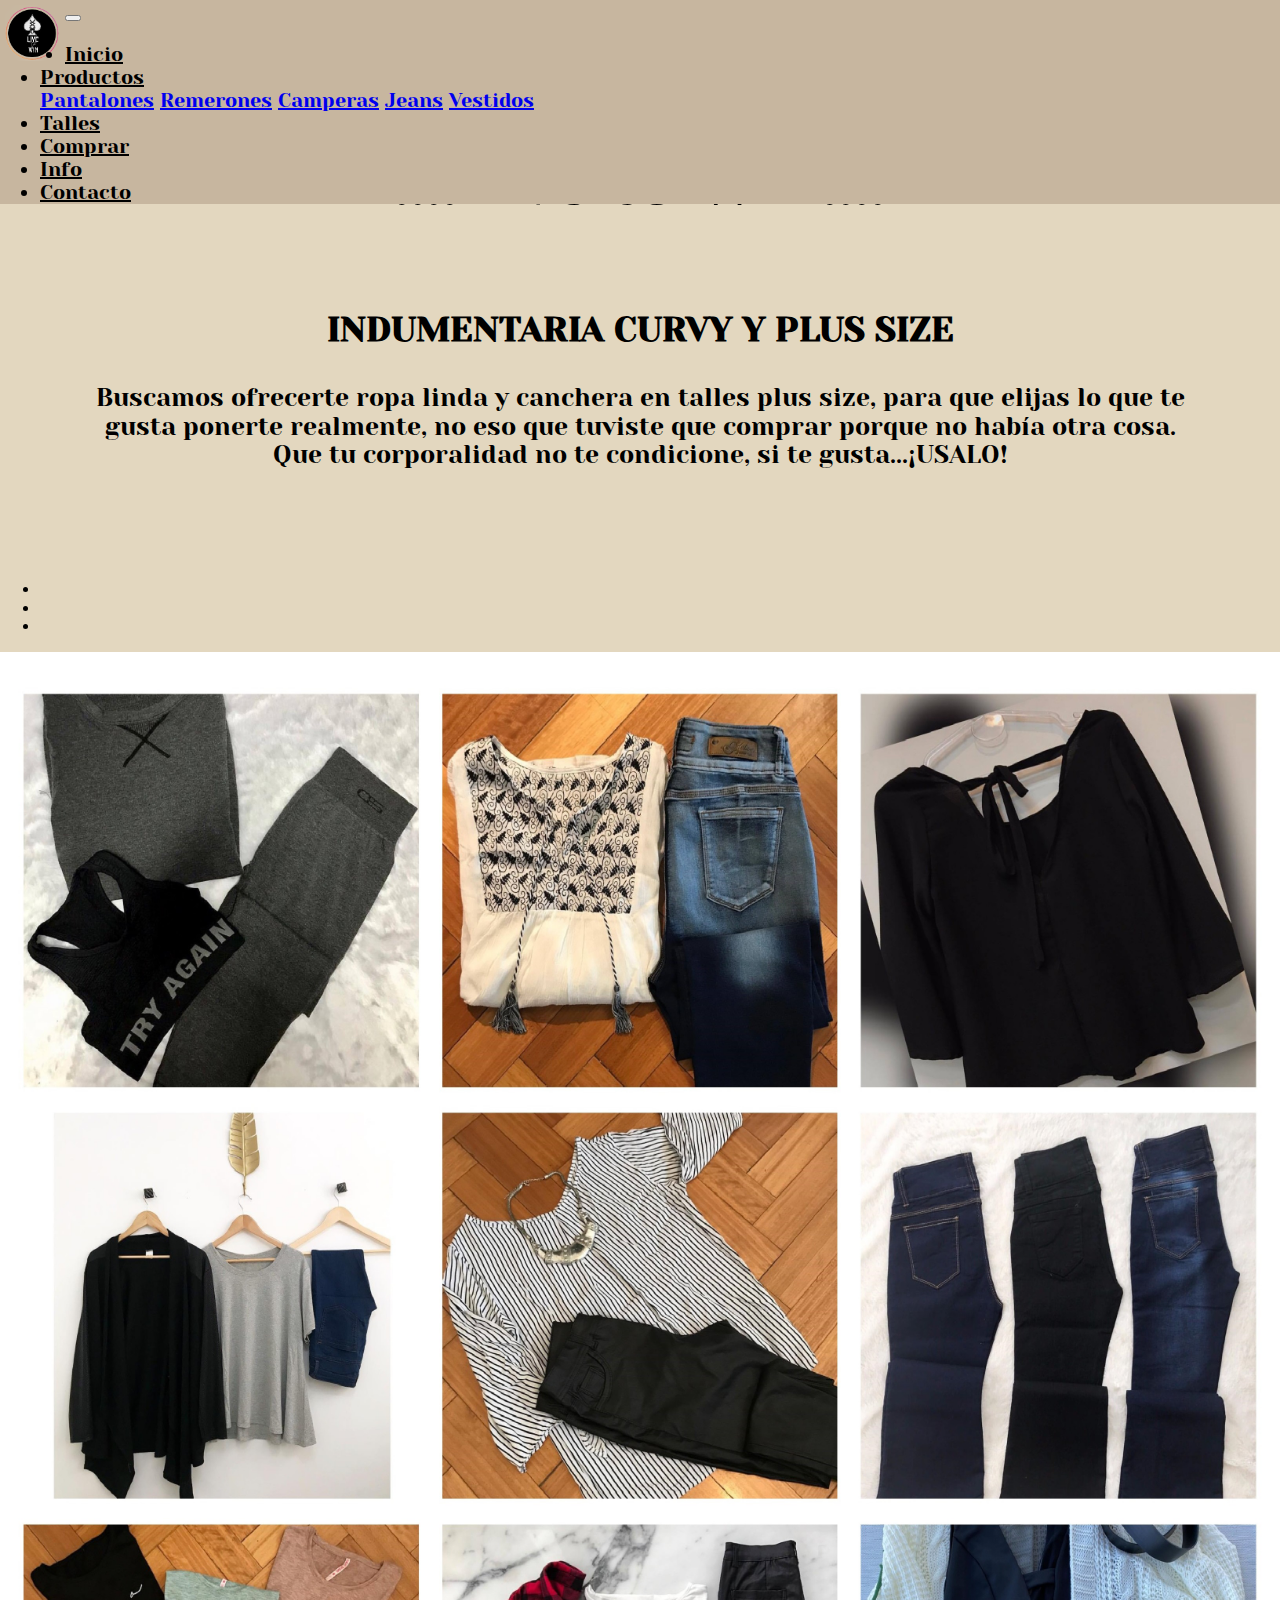
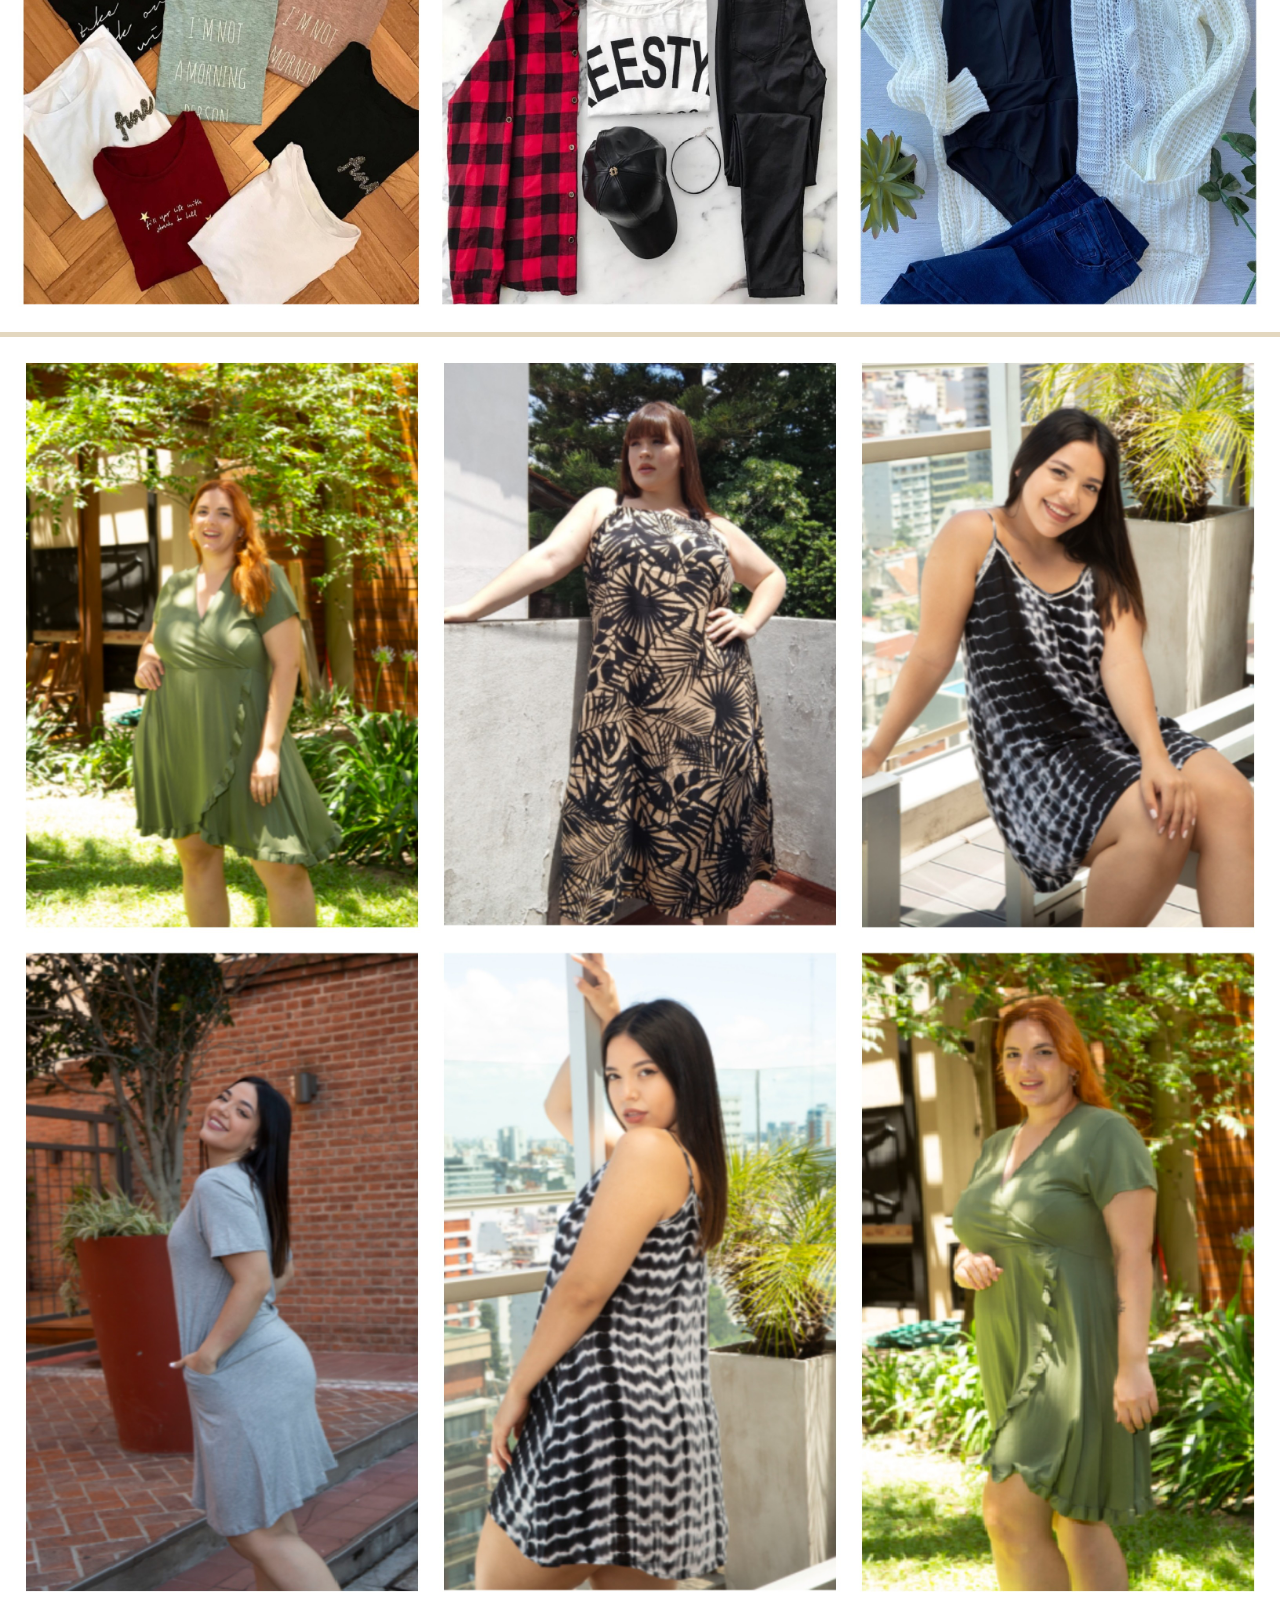
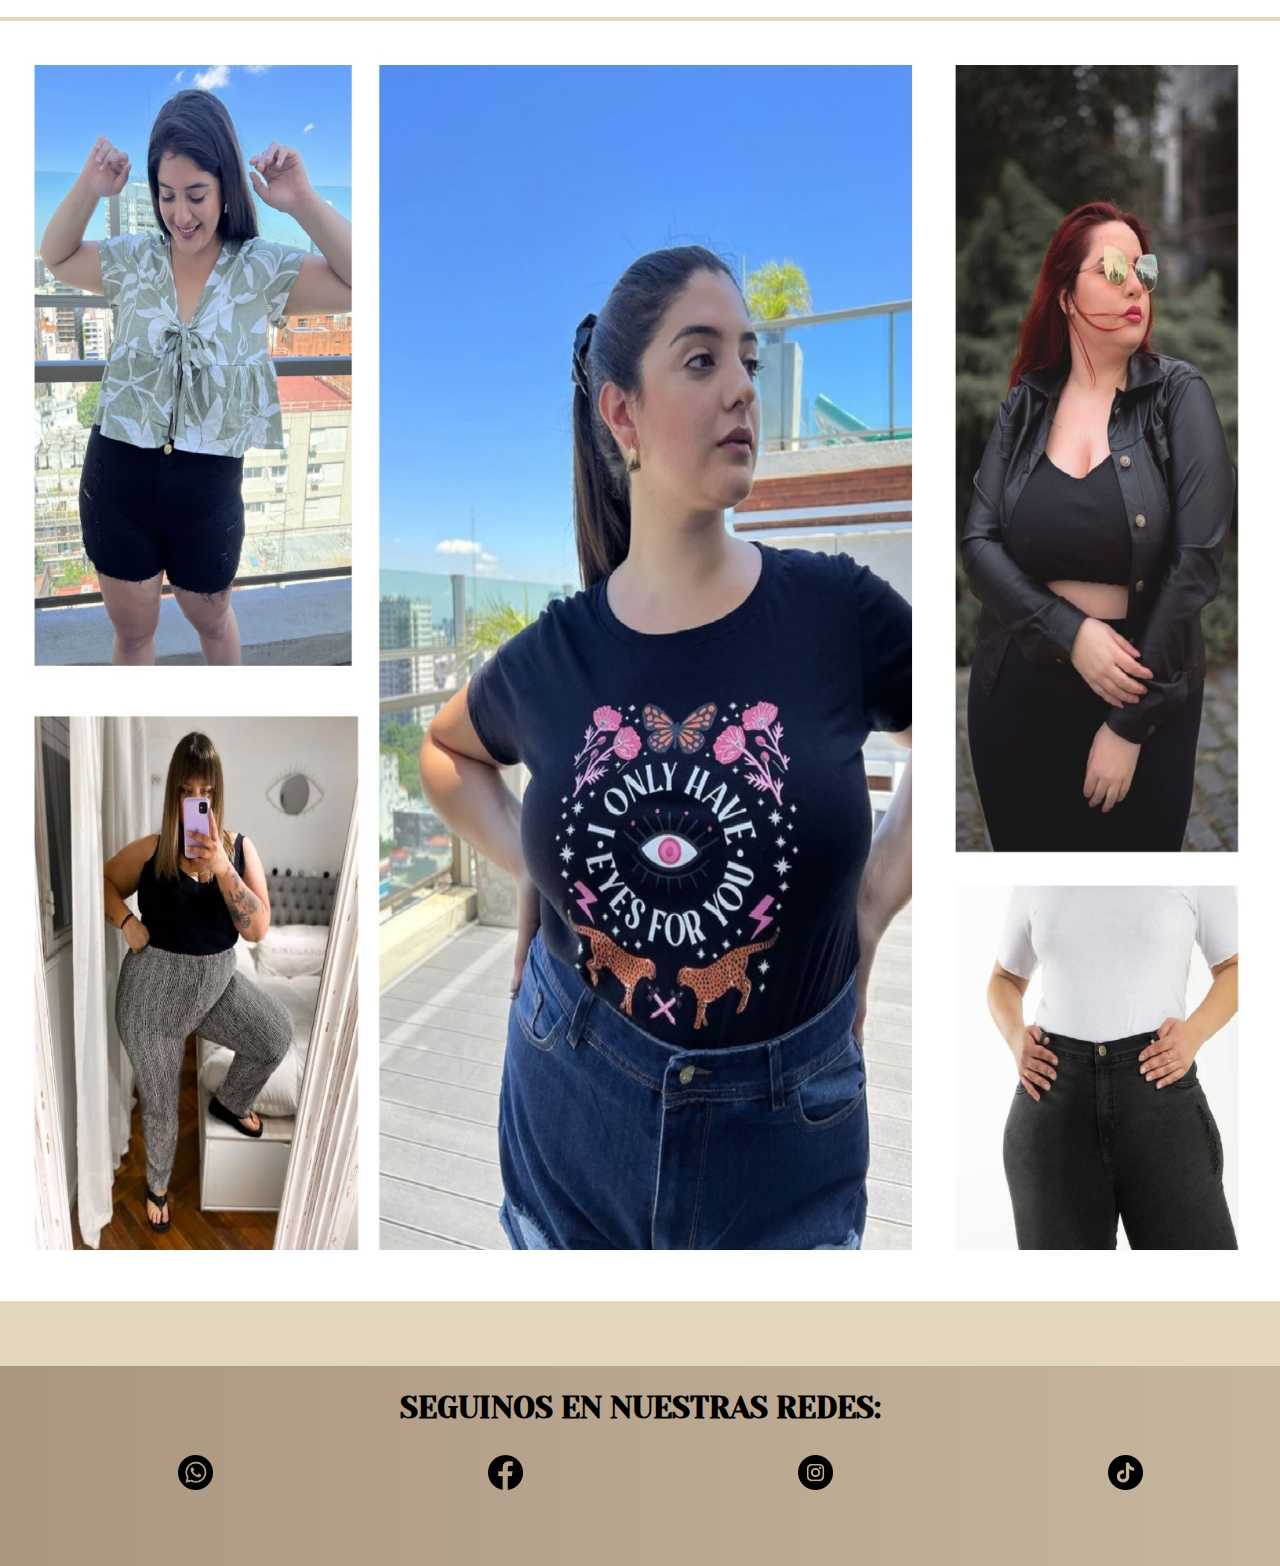
<file: index.html>
<!DOCTYPE html>
<html lang="es">
<head>
	<meta charset="UTF-8">
	<meta name="viewport" content="width=device-width, initial-scale=1.0">
	<meta name="description" content="Ofrecemos indumentaria curvy y plus size, linda y canchera"/>
	<meta name="keywords" content="Venta, moda curvy, plus size, talles grandes"/>
	<meta name="copyright" content="Juan Manuel Cubillas" />
	<title>Live to Win</title>
	<link rel="icon" href="imagenes/icon.ico">
	<link rel="stylesheet" href="https://cdn.jsdelivr.net/npm/bootstrap@4.6.1/dist/css/bootstrap.min.css" integrity="sha384-zCbKRCUGaJDkqS1kPbPd7TveP5iyJE0EjAuZQTgFLD2ylzuqKfdKlfG/eSrtxUkn" crossorigin="anonymous">
	<link rel="stylesheet" type="text/css" href="estilos/normalize.css">
	<link rel="stylesheet" type="text/css" href="estilos/estilos.css">
	<link rel="preconnect" href="https://fonts.googleapis.com">
	<link rel="preconnect" href="https://fonts.gstatic.com" crossorigin>
	<link href="https://fonts.googleapis.com/css2?family=Yeseva+One&display=swap" rel="stylesheet">
</head>
<body>
	<header>
		<nav class="navbar navbar-expand-sm navbar-light fixed-top">
			<a class="navbar-brand" href="index.html" class="sinLogo"><img src="imagenes/ltw.png" alt="Live to Win" class="logo"></a>
			
			<h1 class="tituloEscondido">Live to Win</h1>

			<button class="navbar-toggler" type="button" data-toggle="collapse" data-target="#collapsibleNavbar">
				<span class="navbar-toggler-icon"></span>
			</button>
			<div class="collapse navbar-collapse" id="collapsibleNavbar">
				<ul class="navbar-nav">
					<li class="nav-item"><a class="nav-link" href="index.html" target="_self">Inicio</a></li>
					<li class="nav-item dropdown">
						<a class="nav-link dropdown-toggle" id="navbardrop" data-toggle="dropdown" href="#">Productos</a>
						<div class="dropdown-menu">
						<a class="dropdown-item" href="secciones/productos.html#pantalon" target="_self">Pantalones</a>
						<a class="dropdown-item" href="secciones/productos.html#remeron" target="_self">Remerones</a>
						<a class="dropdown-item" href="secciones/productos.html#campera" target="_self">Camperas</a>
						<a class="dropdown-item" href="secciones/productos.html#jean" target="_self">Jeans</a>
						<a class="dropdown-item" href="secciones/productos.html#vestido" target="_self">Vestidos</a>
						</div>
					</li>
					<li class="nav-item"><a class="nav-link" href="secciones/talles.html" target="_self">Talles</a></li>
					<li class="nav-item"><a class="nav-link" href="secciones/comprar.html" target="_self">Comprar</a></li>
					<li class="nav-item"><a class="nav-link" href="secciones/info.html" target="_self" >Info</a></li>
					<li class="nav-item"><a class="nav-link" href="secciones/contacto.html" target="_self" >Contacto</a></li>
				</ul>
			
		</nav>

	</header>
	
	<main class="mainIndex">
		<div class="contieneBG">
	    	<div class="textoCentradoBG">		  				  	
				<h2 class="tituloIndex">..::Live to Win::..</h2>
				<h3>INDUMENTARIA CURVY Y PLUS SIZE</h3>
				<p>Buscamos ofrecerte ropa linda y canchera en talles plus size, para que elijas lo que te gusta ponerte realmente, no eso que tuviste que comprar porque no había otra cosa. Que tu corporalidad no te condicione, si te gusta...¡USALO!</p>
			</div>
		</div>
		<div id="demo" class="carousel slide" data-ride="carousel">

			<!-- Indicators -->
			<ul class="carousel-indicators">
			  <li data-target="#demo" data-slide-to="0" class="active"></li>
			  <li data-target="#demo" data-slide-to="1"></li>
			  <li data-target="#demo" data-slide-to="2"></li>
			</ul>
			
			<!-- The slideshow -->
			<div class="carousel-inner">
			  <div class="carousel-item active">
				<img src="imagenes/atuendoscollage.jpg" alt="Atuendos" width="1100" height="500">
			  </div>
			  <div class="carousel-item">
				<img src="imagenes/vestidocollage.jpg" alt="Vestidos" width="1100" height="500">
			  </div>
			  <div class="carousel-item">
				<img src="imagenes/mixcollage.jpg" alt="Prendas" width="1100" height="500">
			  </div>
			</div>
			
			<!-- Left and right controls -->
			<a class="carousel-control-prev" href="#demo" data-slide="prev">
			  <span class="carousel-control-prev-icon"></span>
			</a>
			<a class="carousel-control-next" href="#demo" data-slide="next">
			  <span class="carousel-control-next-icon"></span>
			</a>
		</div>
		  
	</main>
	
	<footer>
		<h2>seguinos en nuestras redes: </h2>
		<nav>
	
			<ul class="botoneraRedes">

				<li class="logoRedesPos"><a href="https://wa.me/c/5491140865985" target="_blank" data-toggle="tooltip" title="WhatsApp LivetoWin" ><img src="imagenes/whatsapplogo.png"  alt="Whatsapp" class="logoRedes"></a></li>

				<li class="logoRedesPos"><a href="https://www.facebook.com/livetowin.clothes" target="_blank" data-toggle="tooltip" title="@LivetoWin.clothes "><img src="imagenes/facebooklogo.png"  alt="Facebook.com" class="logoRedes"></a></li>

				<li class="logoRedesPos"><a href="https://www.instagram.com/livetowin.clothes/" target="_blank"data-toggle="tooltip" title="livetowin.clothes "><img src="imagenes/instagramlogo.png"  alt="Instagram.com" class="logoRedes"></a></li>

				<li class="logoRedesPos"><a href="https://tiktok.com/search?q=livetowinclothes&t=1631678703982" target="_blank"data-toggle="tooltip" title="livetowinclothes "><img src="imagenes/tiktoklogo.png"  alt="Tiktok.com" class="logoRedes"></a></li>
				
			</ul>
		</nav>
	</footer>
	<script src="https://cdn.jsdelivr.net/npm/jquery@3.5.1/dist/jquery.slim.min.js" integrity="sha384-DfXdz2htPH0lsSSs5nCTpuj/zy4C+OGpamoFVy38MVBnE+IbbVYUew+OrCXaRkfj" crossorigin="anonymous"></script>
	<script src="https://cdn.jsdelivr.net/npm/popper.js@1.16.1/dist/umd/popper.min.js" integrity="sha384-9/reFTGAW83EW2RDu2S0VKaIzap3H66lZH81PoYlFhbGU+6BZp6G7niu735Sk7lN" crossorigin="anonymous"></script>
	<script src="https://cdn.jsdelivr.net/npm/bootstrap@4.6.1/dist/js/bootstrap.min.js" integrity="sha384-VHvPCCyXqtD5DqJeNxl2dtTyhF78xXNXdkwX1CZeRusQfRKp+tA7hAShOK/B/fQ2" crossorigin="anonymous"></script>
	<script>
		$(document).ready(function(){
		  $('[data-toggle="tooltip"]').tooltip();   
		});
	</script>
</body>
</html>
</file>
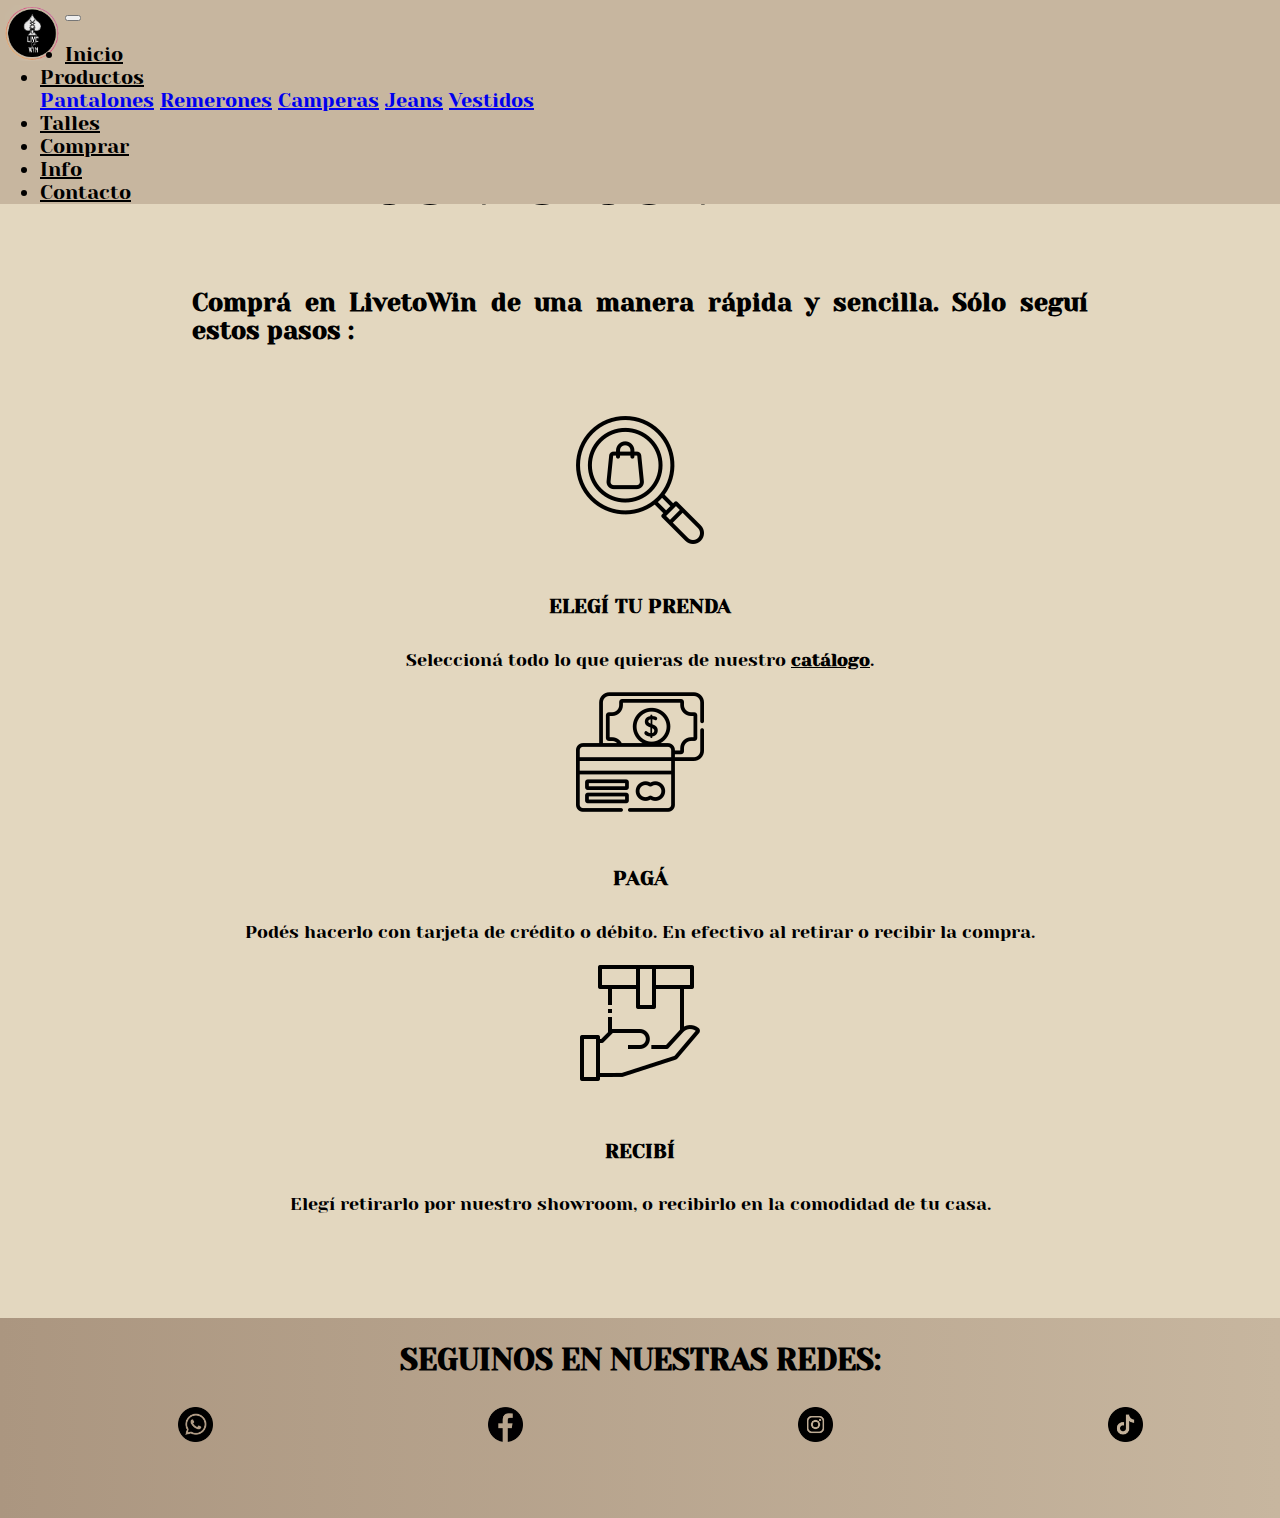
<file: secciones/comprar.html>
<!DOCTYPE html>
<html lang="es">
<head>
	<meta charset="UTF-8">
	<meta name="viewport" content="width=device-width, initial-scale=1.0">
	<meta name="description" content="Éstos son los pasos a seguir para realizar la compra"/>
	<meta name="keywords" content="Venta, talles grandes, como comprar"/>
	<title>Cómo Comprar - Live to Win</title>
	<link rel="icon" href="../imagenes/icon.ico">
	<link rel="stylesheet" href="https://cdn.jsdelivr.net/npm/bootstrap@4.6.1/dist/css/bootstrap.min.css" integrity="sha384-zCbKRCUGaJDkqS1kPbPd7TveP5iyJE0EjAuZQTgFLD2ylzuqKfdKlfG/eSrtxUkn" crossorigin="anonymous">
	<link rel="stylesheet" type="text/css" href="../estilos/normalize.css">
	<link rel="stylesheet" type="text/css" href="../estilos/estilos.css">
	<link rel="preconnect" href="https://fonts.googleapis.com">
	<link rel="preconnect" href="https://fonts.gstatic.com" crossorigin>
	<link href="https://fonts.googleapis.com/css2?family=Yeseva+One&display=swap" rel="stylesheet">
</head>
<body>
	<header>
		<nav class="navbar navbar-expand-sm navbar-light fixed-top">
			<a class="navbar-brand" href="../index.html" class="sinLogo"><img src="../imagenes/ltw.png" alt="Live to Win" class="logo"></a>

			<h1 class="tituloEscondido">Live to Win</h1>

			<button class="navbar-toggler" type="button" data-toggle="collapse" data-target="#collapsibleNavbar">
				<span class="navbar-toggler-icon"></span>
			</button>
			<div class="collapse navbar-collapse" id="collapsibleNavbar">
				<ul class="navbar-nav">
					<li class="nav-item"><a class="nav-link" href="../index.html" target="_self">Inicio</a></li>
					<li class="nav-item dropdown">
						<a class="nav-link dropdown-toggle" id="navbardrop" data-toggle="dropdown" href="#">Productos</a>
						<div class="dropdown-menu">
							<a class="dropdown-item" href="productos.html#pantalon" target="_self" data-ancla="pantalon">Pantalones</a>
							<a class="dropdown-item" href="productos.html#remeron" target="_self" data-ancla="remeron">Remerones</a>
							<a class="dropdown-item" href="productos.html#campera" target="_self" data-ancla="campera">Camperas</a>
							<a class="dropdown-item" href="productos.html#jean" target="_self" data-ancla="jean">Jeans</a>
							<a class="dropdown-item" href="productos.html#vestido" target="_self" data-ancla="vestido">Vestidos</a>
						</div>
					</li>
					<li class="nav-item"><a class="nav-link" href="talles.html" target="_self">Talles</a></li>
					<li class="nav-item"><a class="nav-link" href="comprar.html" target="_self">Comprar</a></li>
					<li class="nav-item"><a class="nav-link" href="info.html" target="_self" >Info</a></li>
					<li class="nav-item"><a class="nav-link" href="contacto.html" target="_self" >Contacto</a></li>
				</ul>
			
		</nav>
	</header>

	<main>
		<h2 class="tituloSeccion">Cómo Comprar</h2>
		<h3 class="subTituloComprar">Comprá en LivetoWin de una manera rápida y sencilla. Sólo seguí estos pasos :</h3>

		<div class="container servicios">			
			<div class="row images">
				<div class="col-md-4">
					<img src="../imagenes/buscarProducto.png" alt="BuscarProducto">
					<h4 class="entreTituloComprar">ELEGÍ TU PRENDA</h4>
					<p class="descTituloComprar">Seleccioná todo lo que quieras de nuestro <a href="productos.html"target="_blank"><strong>catálogo</strong></a>.</p>
				</div>
		
				<div class="col-md-4">
					<img src="../imagenes/tarjetaEfvo.png" alt="TarjetayEfectivo">
					<h4 class="entreTituloComprar">PAGÁ</h4>
					<p class="descTituloComprar">Podés hacerlo con tarjeta de crédito o débito. En efectivo al retirar o recibir la compra.</p>
				</div>
		
				<div class="col-md-4">
					<img src="../imagenes/entrega.png" alt="RecibeCompra">
					<h4 class="entreTituloComprar">RECIBÍ</h4>
					<p class="descTituloComprar">Elegí retirarlo por nuestro showroom, o recibirlo en la comodidad de tu casa.</p>
				</div>
		
			</div>
			
		</div>
		
	</main>
	
	<footer>
		<h2>seguinos en nuestras redes: </h2>
		<nav>
	
			<ul class="botoneraRedes">

				<li class="logoRedesPos"><a href="https://wa.me/c/5491140865985" target="_blank" data-toggle="tooltip" title="WhatsApp LivetoWin" ><img src="../imagenes/whatsapplogo.png"  alt="Whatsapp" class="logoRedes"></a></li>

				<li class="logoRedesPos"><a href="https://www.facebook.com/livetowin.clothes" target="_blank" data-toggle="tooltip" title="@LivetoWin.clothes "><img src="../imagenes/facebooklogo.png"  alt="Facebook.com" class="logoRedes"></a></li>

				<li class="logoRedesPos"><a href="https://www.instagram.com/livetowin.clothes/" target="_blank" data-toggle="tooltip" title="livetowin.clothes "><img src="../imagenes/instagramlogo.png"  alt="Instagram.com" class="logoRedes"></a></li>

				<li class="logoRedesPos"><a href="https://tiktok.com/search?q=livetowinclothes&t=1631678703982" target="_blank" data-toggle="tooltip" title="livetowinclothes "><img src="../imagenes/tiktoklogo.png"  alt="Tiktok.com" class="logoRedes"></a></li>
				
			</ul>
		</nav>
	</footer>
	<script src="https://cdn.jsdelivr.net/npm/jquery@3.5.1/dist/jquery.slim.min.js" integrity="sha384-DfXdz2htPH0lsSSs5nCTpuj/zy4C+OGpamoFVy38MVBnE+IbbVYUew+OrCXaRkfj" crossorigin="anonymous"></script>
	<script src="https://cdn.jsdelivr.net/npm/popper.js@1.16.1/dist/umd/popper.min.js" integrity="sha384-9/reFTGAW83EW2RDu2S0VKaIzap3H66lZH81PoYlFhbGU+6BZp6G7niu735Sk7lN" crossorigin="anonymous"></script>
	<script src="https://cdn.jsdelivr.net/npm/bootstrap@4.6.1/dist/js/bootstrap.min.js" integrity="sha384-VHvPCCyXqtD5DqJeNxl2dtTyhF78xXNXdkwX1CZeRusQfRKp+tA7hAShOK/B/fQ2" crossorigin="anonymous"></script>
	<script>
		$(document).ready(function(){
		  $('[data-toggle="tooltip"]').tooltip();   
		});
	</script>
</body>
</html>
</file>
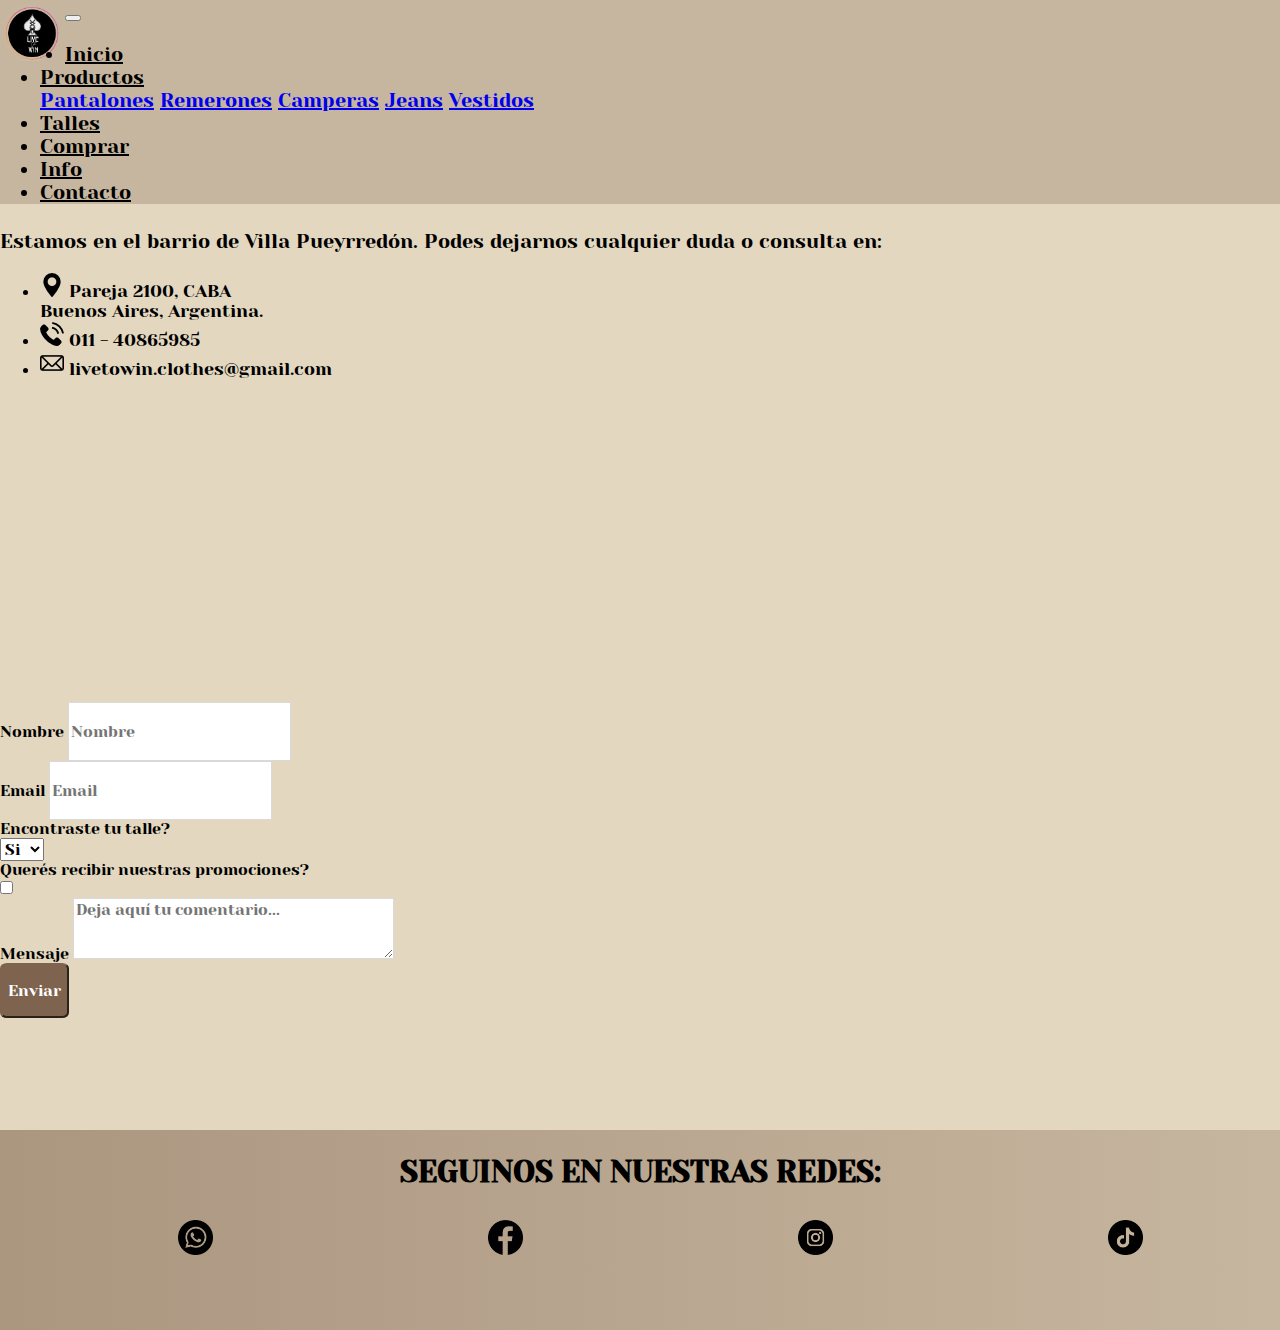
<file: secciones/contacto.html>
<!DOCTYPE html>
<html lang="es">
<head>
	<meta charset="UTF-8">
	<meta name="viewport" content="width=device-width, initial-scale=1.0">
	<meta name="description" content="Contactanos y hacenos las preguntas que quieras. Estamos en Villa Pueyrredón."/>
	<meta name="keywords" content="Venta, moda curvy, plus size, talles grandes, villa Pueyrredón, contacto, redes"/>
	<title>Contacto - Live to Win</title>
	<link rel="icon" href="../imagenes/icon.ico">
	<link rel="stylesheet" href="https://cdn.jsdelivr.net/npm/bootstrap@4.6.1/dist/css/bootstrap.min.css" integrity="sha384-zCbKRCUGaJDkqS1kPbPd7TveP5iyJE0EjAuZQTgFLD2ylzuqKfdKlfG/eSrtxUkn" crossorigin="anonymous">
	<link rel="stylesheet" type="text/css" href="../estilos/normalize.css">
	<link rel="stylesheet" type="text/css" href="../estilos/estilos.css">
	<link rel="preconnect" href="https://fonts.googleapis.com">
	<link rel="preconnect" href="https://fonts.gstatic.com" crossorigin>
	<link href="https://fonts.googleapis.com/css2?family=Yeseva+One&display=swap" rel="stylesheet">
</head>
<body>
	<header>
		<nav class="navbar navbar-expand-sm navbar-light fixed-top">
			<a class="navbar-brand" href="../index.html" class="sinLogo"><img src="../imagenes/ltw.png" alt="Live to Win" class="logo"></a>

			<h1 class="tituloEscondido">Live to Win</h1>

			<button class="navbar-toggler" type="button" data-toggle="collapse" data-target="#collapsibleNavbar">
				<span class="navbar-toggler-icon"></span>
			</button>
			<div class="collapse navbar-collapse" id="collapsibleNavbar">
				<ul class="navbar-nav">
					<li class="nav-item"><a class="nav-link" href="../index.html" target="_self">Inicio</a></li>
					<li class="nav-item dropdown">
						<a class="nav-link dropdown-toggle" id="navbardrop" data-toggle="dropdown" href="#">Productos</a>
						<div class="dropdown-menu">
							<a class="dropdown-item" href="productos.html#pantalon" target="_self" data-ancla="pantalon">Pantalones</a>
							<a class="dropdown-item" href="productos.html#remeron" target="_self" data-ancla="remeron">Remerones</a>
							<a class="dropdown-item" href="productos.html#campera" target="_self" data-ancla="campera">Camperas</a>
							<a class="dropdown-item" href="productos.html#jean" target="_self" data-ancla="jean">Jeans</a>
							<a class="dropdown-item" href="productos.html#vestido" target="_self" data-ancla="vestido">Vestidos</a>
						</div>
					</li>
					<li class="nav-item"><a class="nav-link" href="talles.html" target="_self">Talles</a></li>
					<li class="nav-item"><a class="nav-link" href="comprar.html" target="_self">Comprar</a></li>
					<li class="nav-item"><a class="nav-link" href="info.html" target="_self" >Info</a></li>
					<li class="nav-item"><a class="nav-link" href="contacto.html" target="_self" >Contacto</a></li>
				</ul>
			
		</nav>
	</header>
	
	<div class="content">    
		<div class="container">
			<div class="row">
				<div class="col-md-6 mr-auto">
					<h2>CONTACTO</h2>
					<p class="mb-6">Estamos en el barrio de Villa Pueyrredón. Podes dejarnos cualquier duda o consulta en:</p>
			
					<ul class="list-unstyled pl-md-6 mb-6">
						<li class="d-flex text-black mb-2">
						<span class="mr-3"><img src="../imagenes/mapa.png"></span> Pareja 2100, CABA <br> Buenos Aires, Argentina.
						</li>
						<li class="d-flex text-black mb-2"><span class="mr-3"><img src="../imagenes/telefono.png"></span> 011 - 40865985</li>
						<li class="d-flex text-black"><span class="mr-3"><img src="../imagenes/email.png"></span> livetowin.clothes@gmail.com </li>
					</ul>

					<iframe src="https://www.google.com/maps/embed?pb=!1m18!1m12!1m3!1d3284.7835910839076!2d-58.491754184770805!3d-34.58434198046455!2m3!1f0!2f0!3f0!3m2!1i1024!2i768!4f13.1!3m3!1m2!1s0x95bcb6416fa60387%3A0x52c9f63fccb3829a!2sPareja%202100%2C%20Buenos%20Aires!5e0!3m2!1ses!2sar!4v1642639291777!5m2!1ses!2sar" width="350" height="300" style="border:0;" allowfullscreen="" loading="lazy" class="mapaContacto"></iframe>

				</div>
	
				<div class="col-md-6">
					<form class="mb-6" method="post" id="contactForm" name="contactForm">
						<div class="row">
						
							<div class="col-md-12 form-group">
								<label for="name" class="col-form-label">Nombre</label>
								<input type="text" class="form-control" name="name" id="name" placeholder="Nombre">
							</div>
						</div>
						<div class="row">
							<div class="col-md-12 form-group">
								<label for="email" class="col-form-label">Email</label>
								<input type="text" class="form-control" name="email" id="email" placeholder="Email">
							</div>
						</div>
			
						<div>Encontraste tu talle?</div>
						<select name="talles">
							<option value="yes">Si</option>
							<option value="no">No</option>
						</select>
			
						<div>Querés recibir nuestras promociones?</div>
						<input type="checkbox" name="acepta" value="1" />
			
						<div class="row">
							<div class="col-md-12 form-group">
								<label for="message" class="col-form-label">Mensaje</label>
								<textarea class="form-control" name="message" id="message" cols="30" rows="7" placeholder="Deja aquí tu comentario..."></textarea>
							</div>
						</div>
						<div class="row">
							<div class="col-md-12">
								<input type="submit" value="Enviar" class="btn btn-primary rounded-0 py-2 px-4">
								<span class="submitting"></span>
							</div>
						</div>
					</form>
				</div>
		  	</div>
		</div>
	</div>
		


	<footer>
		<h2>seguinos en nuestras redes: </h2>
		<nav>
	
			<ul class="botoneraRedes">

				<li class="logoRedesPos"><a href="https://wa.me/c/5491140865985" target="_blank" data-toggle="tooltip" title="WhatsApp LivetoWin" ><img src="../imagenes/whatsapplogo.png"  alt="Whatsapp" class="logoRedes"></a></li>

				<li class="logoRedesPos"><a href="https://www.facebook.com/livetowin.clothes" target="_blank" data-toggle="tooltip" title="@LivetoWin.clothes "><img src="../imagenes/facebooklogo.png"  alt="Facebook.com" class="logoRedes"></a></li>

				<li class="logoRedesPos"><a href="https://www.instagram.com/livetowin.clothes/" target="_blank" data-toggle="tooltip" title="livetowin.clothes "><img src="../imagenes/instagramlogo.png"  alt="Instagram.com" class="logoRedes"></a></li>

				<li class="logoRedesPos"><a href="https://tiktok.com/search?q=livetowinclothes&t=1631678703982" target="_blank" data-toggle="tooltip" title="livetowinclothes "><img src="../imagenes/tiktoklogo.png"  alt="Tiktok.com" class="logoRedes"></a></li>
				
			</ul>
		</nav>
	</footer>
	<script src="https://cdn.jsdelivr.net/npm/jquery@3.5.1/dist/jquery.slim.min.js" integrity="sha384-DfXdz2htPH0lsSSs5nCTpuj/zy4C+OGpamoFVy38MVBnE+IbbVYUew+OrCXaRkfj" crossorigin="anonymous"></script>
	<script src="https://cdn.jsdelivr.net/npm/popper.js@1.16.1/dist/umd/popper.min.js" integrity="sha384-9/reFTGAW83EW2RDu2S0VKaIzap3H66lZH81PoYlFhbGU+6BZp6G7niu735Sk7lN" crossorigin="anonymous"></script>
	<script src="https://cdn.jsdelivr.net/npm/bootstrap@4.6.1/dist/js/bootstrap.min.js" integrity="sha384-VHvPCCyXqtD5DqJeNxl2dtTyhF78xXNXdkwX1CZeRusQfRKp+tA7hAShOK/B/fQ2" crossorigin="anonymous"></script>
	<script>
		$(document).ready(function(){
		  $('[data-toggle="tooltip"]').tooltip();   
		});
	</script>

</body>
</html>
</file>
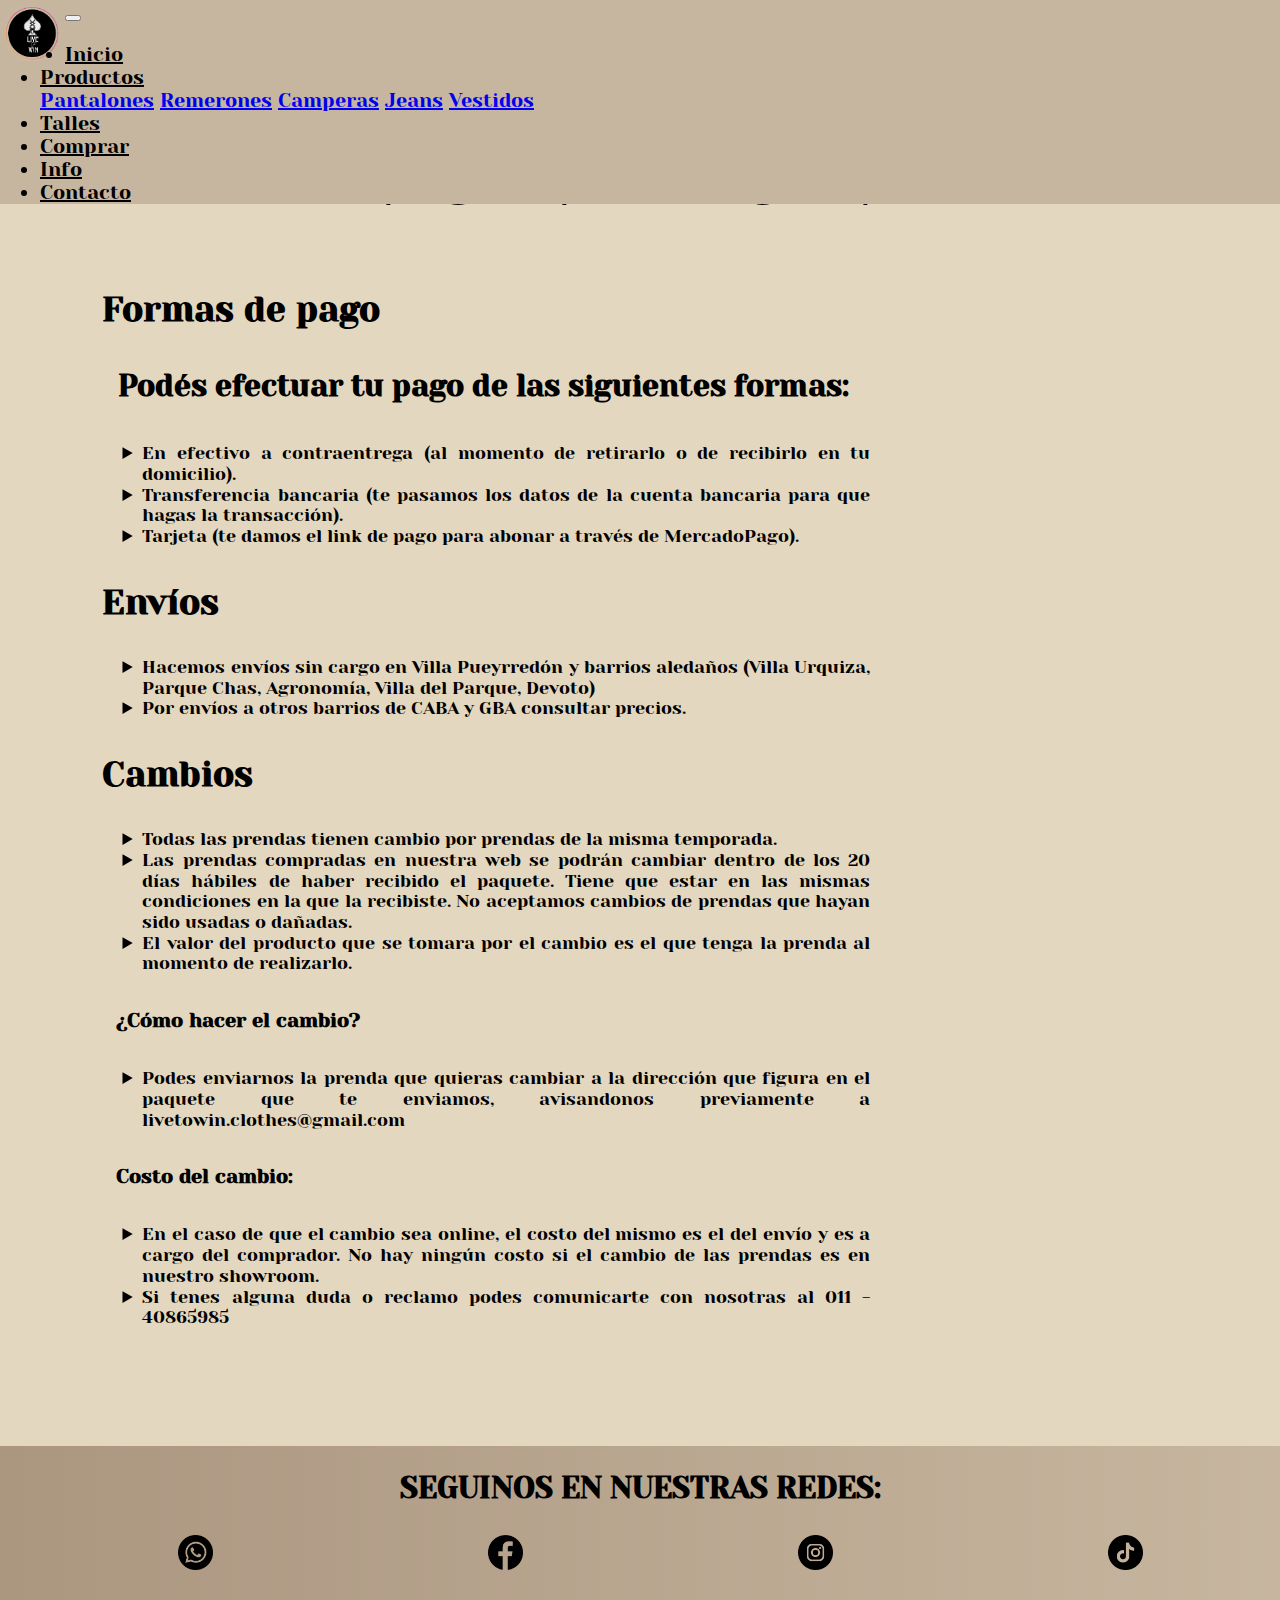
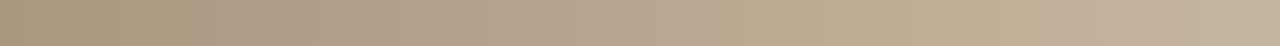
<file: secciones/info.html>
<!DOCTYPE html>
<html lang="es">
<head>
	<meta charset="UTF-8">
	<meta name="viewport" content="width=device-width, initial-scale=1.0">
	<meta name="description" content="Acá vas a poder conocer las formas de pago, sobre los envios y nuestra política de cambios"/>
	<meta name="keywords" content="moda curvy, plus size, talles grandes, envíos, cambios, formas de pago"/>
	<title>Info Interesante - Live to Win</title>
	<link rel="icon" href="../imagenes/icon.ico">
	<link rel="stylesheet" href="https://cdn.jsdelivr.net/npm/bootstrap@4.6.1/dist/css/bootstrap.min.css" integrity="sha384-zCbKRCUGaJDkqS1kPbPd7TveP5iyJE0EjAuZQTgFLD2ylzuqKfdKlfG/eSrtxUkn" crossorigin="anonymous">
	<link rel="stylesheet" type="text/css" href="../estilos/normalize.css">
	<link rel="stylesheet" type="text/css" href="../estilos/estilos.css">
	<link rel="preconnect" href="https://fonts.googleapis.com">
	<link rel="preconnect" href="https://fonts.gstatic.com" crossorigin>
	<link href="https://fonts.googleapis.com/css2?family=Yeseva+One&display=swap" rel="stylesheet">
</head>
<body>
	<header>
		<nav class="navbar navbar-expand-sm navbar-light fixed-top">
			<a class="navbar-brand" href="../index.html" class="sinLogo"><img src="../imagenes/ltw.png" alt="Live to Win" class="logo"></a>

			<h1 class="tituloEscondido">Live to Win</h1>

			<button class="navbar-toggler" type="button" data-toggle="collapse" data-target="#collapsibleNavbar">
				<span class="navbar-toggler-icon"></span>
			</button>
			<div class="collapse navbar-collapse" id="collapsibleNavbar">
				<ul class="navbar-nav">
					<li class="nav-item"><a class="nav-link" href="../index.html" target="_self">Inicio</a></li>
					<li class="nav-item dropdown">
						<a class="nav-link dropdown-toggle" id="navbardrop" data-toggle="dropdown" href="#">Productos</a>
						<div class="dropdown-menu">
							<a class="dropdown-item" href="productos.html#pantalon" target="_self" data-ancla="pantalon">Pantalones</a>
							<a class="dropdown-item" href="productos.html#remeron" target="_self" data-ancla="remeron">Remerones</a>
							<a class="dropdown-item" href="productos.html#campera" target="_self" data-ancla="campera">Camperas</a>
							<a class="dropdown-item" href="productos.html#jean" target="_self" data-ancla="jean">Jeans</a>
							<a class="dropdown-item" href="productos.html#vestido" target="_self" data-ancla="vestido">Vestidos</a>
						</div>
					</li>
					<li class="nav-item"><a class="nav-link" href="talles.html" target="_self">Talles</a></li>
					<li class="nav-item"><a class="nav-link" href="comprar.html" target="_self">Comprar</a></li>
					<li class="nav-item"><a class="nav-link" href="info.html" target="_self" >Info</a></li>
					<li class="nav-item"><a class="nav-link" href="contacto.html" target="_self" >Contacto</a></li>
				</ul>
			
		</nav>
	</header>
	<main>
		<h2 class="tituloSeccion">Info Interesante</h2>
		<div class="row datosVisibles">
			<div class="contenedorDatos col-md-6">				

				<h3 class="subTitulos">Formas de pago</h3>
				<h4 class="subTitulos">Podés efectuar tu pago de las siguientes formas:</h4>
				<ul class="listasInfo">
					
					<li>En efectivo a contraentrega (al momento de retirarlo o de recibirlo en tu domicilio).</li>
					<li>Transferencia bancaria (te pasamos los datos de la cuenta bancaria para que hagas la transacción).</li>
					<li>Tarjeta (te damos el link de pago para abonar a través de MercadoPago).</li>
				</ul>

				<h3 class="subTitulos">Envíos</h3>
				<ul class="listasInfo">
					<li>Hacemos envíos sin cargo en Villa Pueyrredón y barrios aledaños (Villa Urquiza, Parque Chas, Agronomía, Villa del Parque, Devoto) </li>
					<li>Por envíos a otros barrios de CABA y GBA consultar precios.</li>
				</ul>

				<h3 class="subTitulos">Cambios</h3>
				<ul class="listasInfo">
					<li>Todas las prendas tienen cambio por prendas de la misma temporada. </li>

					<li>Las prendas compradas en nuestra web se podrán cambiar dentro de los 20 días hábiles de haber recibido el paquete. Tiene que estar en las mismas condiciones en la que la recibiste. No aceptamos cambios de prendas que hayan sido usadas o dañadas.</li>

					<li>El valor del producto que se tomara por el cambio es el que tenga la prenda al momento de realizarlo.</li>
				</ul>
					<h4 class="entreTitulos">¿Cómo hacer el cambio?</h4>
				<ul class="listasInfo">
					<li>Podes enviarnos la prenda que quieras cambiar a la dirección que figura en el paquete que te enviamos, avisandonos previamente a livetowin.clothes@gmail.com</li>
				</ul>
					<h4 class="entreTitulos">Costo del cambio:</h4>
				<ul class="listasInfo">
					<li>En el caso de que el cambio sea online, el costo del mismo es el del envío y es a cargo del comprador.
					No hay ningún costo si el cambio de las prendas es en nuestro showroom.</li>

					<li>Si tenes alguna duda o reclamo podes comunicarte con nosotras al 011 - 40865985</li>
				</ul>
			</div>
			
			<div class="pregunta col-md-5 offset-1"></div>
		</div>

		<div class="row-fluid datosOcultos">
			<div class=" col-12">				

				<h3 class="subTitulos">Formas de pago</h3>
				<h4 class="subTitulos">Podés efectuar tu pago de las siguientes formas:</h4>
				<ul class="listasInfo">
					
					<li>En efectivo a contraentrega (al momento de retirarlo o de recibirlo en tu domicilio).</li>
					<li>Transferencia bancaria (te pasamos los datos de la cuenta bancaria para que hagas la transacción).</li>
					<li>Tarjeta (te damos el link de pago para abonar a través de MercadoPago).</li>
				</ul>

				<h3 class="subTitulos">Envíos</h3>
				<ul class="listasInfo">
					<li>Hacemos envíos sin cargo en Villa Pueyrredón y barrios aledaños (Villa Urquiza, Parque Chas, Agronomía, Villa del Parque, Devoto) </li>
					<li>Por envíos a otros barrios de CABA y GBA consultar precios.</li>
				</ul>

				<h3 class="subTitulos">Cambios</h3>
				<ul class="listasInfo">
					<li>Todas las prendas tienen cambio por prendas de la misma temporada. </li>

					<li>Las prendas compradas en nuestra web se podrán cambiar dentro de los 20 días hábiles de haber recibido el paquete. Tiene que estar en las mismas condiciones en la que la recibiste. No aceptamos cambios de prendas que hayan sido usadas o dañadas.</li>

					<li>El valor del producto que se tomara por el cambio es el que tenga la prenda al momento de realizarlo.</li>
				</ul>
					<h4 class="entreTitulos">¿Cómo hacer el cambio?</h4>
				<ul class="listasInfo">
					<li>Podes enviarnos la prenda que quieras cambiar a la dirección que figura en el paquete que te enviamos, avisandonos previamente a livetowin.clothes@gmail.com</li>
				</ul>
					<h4 class="entreTitulos">Costo del cambio:</h4>
				<ul class="listasInfo">
					<li>En el caso de que el cambio sea online, el costo del mismo es el del envío y es a cargo del comprador.
					No hay ningún costo si el cambio de las prendas es en nuestro showroom.</li>

					<li>Si tenes alguna duda o reclamo podes comunicarte con nosotras al 011 - 40865985</li>
				</ul>
			</div>
		</div>

	</main>
	<footer>
		<h2>seguinos en nuestras redes: </h2>
		<nav>
	
			<ul class="botoneraRedes">

				<li class="logoRedesPos"><a href="https://wa.me/c/5491140865985" target="_blank" data-toggle="tooltip" title="WhatsApp LivetoWin" ><img src="../imagenes/whatsapplogo.png"  alt="Whatsapp" class="logoRedes"></a></li>

				<li class="logoRedesPos"><a href="https://www.facebook.com/livetowin.clothes" target="_blank" data-toggle="tooltip" title="@LivetoWin.clothes "><img src="../imagenes/facebooklogo.png"  alt="Facebook.com" class="logoRedes"></a></li>

				<li class="logoRedesPos"><a href="https://www.instagram.com/livetowin.clothes/" target="_blank" data-toggle="tooltip" title="livetowin.clothes "><img src="../imagenes/instagramlogo.png"  alt="Instagram.com" class="logoRedes"></a></li>

				<li class="logoRedesPos"><a href="https://tiktok.com/search?q=livetowinclothes&t=1631678703982" target="_blank" data-toggle="tooltip" title="livetowinclothes "><img src="../imagenes/tiktoklogo.png"  alt="Tiktok.com" class="logoRedes"></a></li>
				
			</ul>
		</nav>
	</footer>
	<script src="https://cdn.jsdelivr.net/npm/jquery@3.5.1/dist/jquery.slim.min.js" integrity="sha384-DfXdz2htPH0lsSSs5nCTpuj/zy4C+OGpamoFVy38MVBnE+IbbVYUew+OrCXaRkfj" crossorigin="anonymous"></script>
	<script src="https://cdn.jsdelivr.net/npm/popper.js@1.16.1/dist/umd/popper.min.js" integrity="sha384-9/reFTGAW83EW2RDu2S0VKaIzap3H66lZH81PoYlFhbGU+6BZp6G7niu735Sk7lN" crossorigin="anonymous"></script>
	<script src="https://cdn.jsdelivr.net/npm/bootstrap@4.6.1/dist/js/bootstrap.min.js" integrity="sha384-VHvPCCyXqtD5DqJeNxl2dtTyhF78xXNXdkwX1CZeRusQfRKp+tA7hAShOK/B/fQ2" crossorigin="anonymous"></script>
	<script>
		$(document).ready(function(){
		  $('[data-toggle="tooltip"]').tooltip();   
		});
	</script>
</body>
</html>
</file>
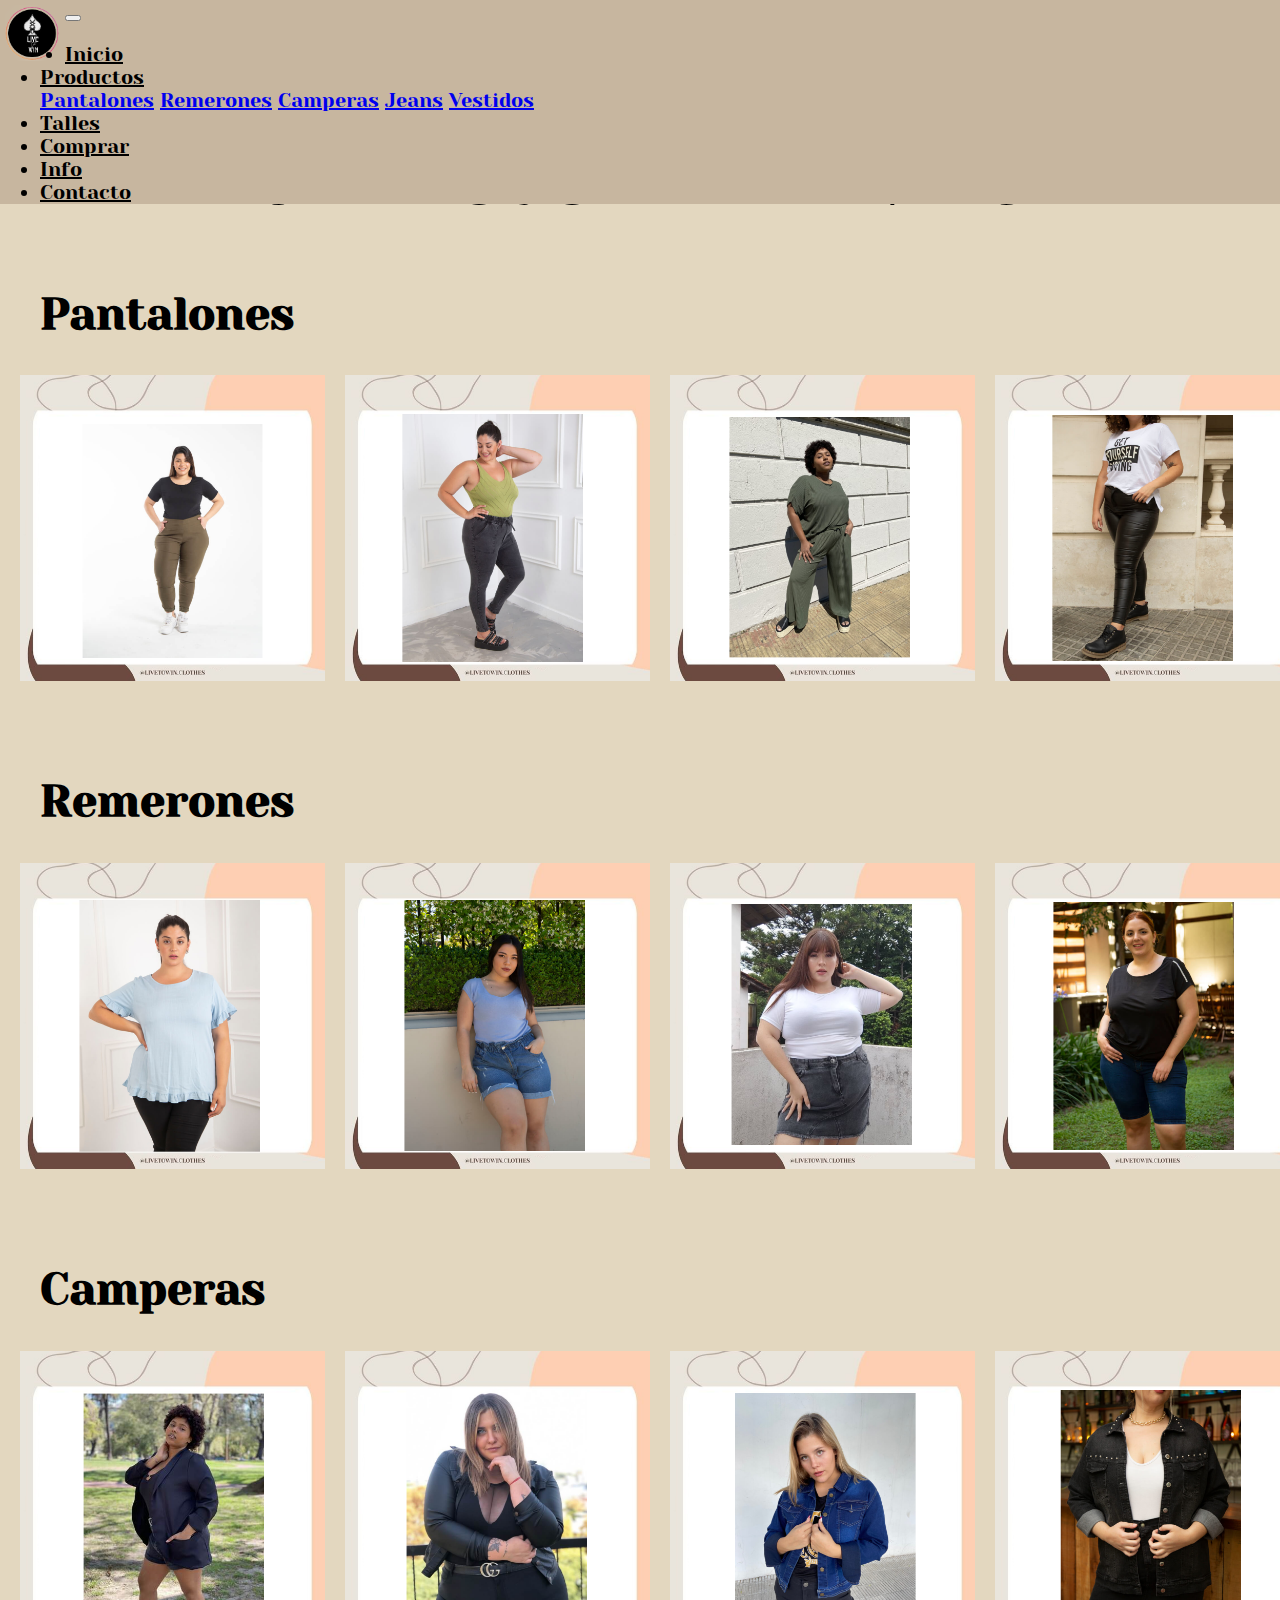
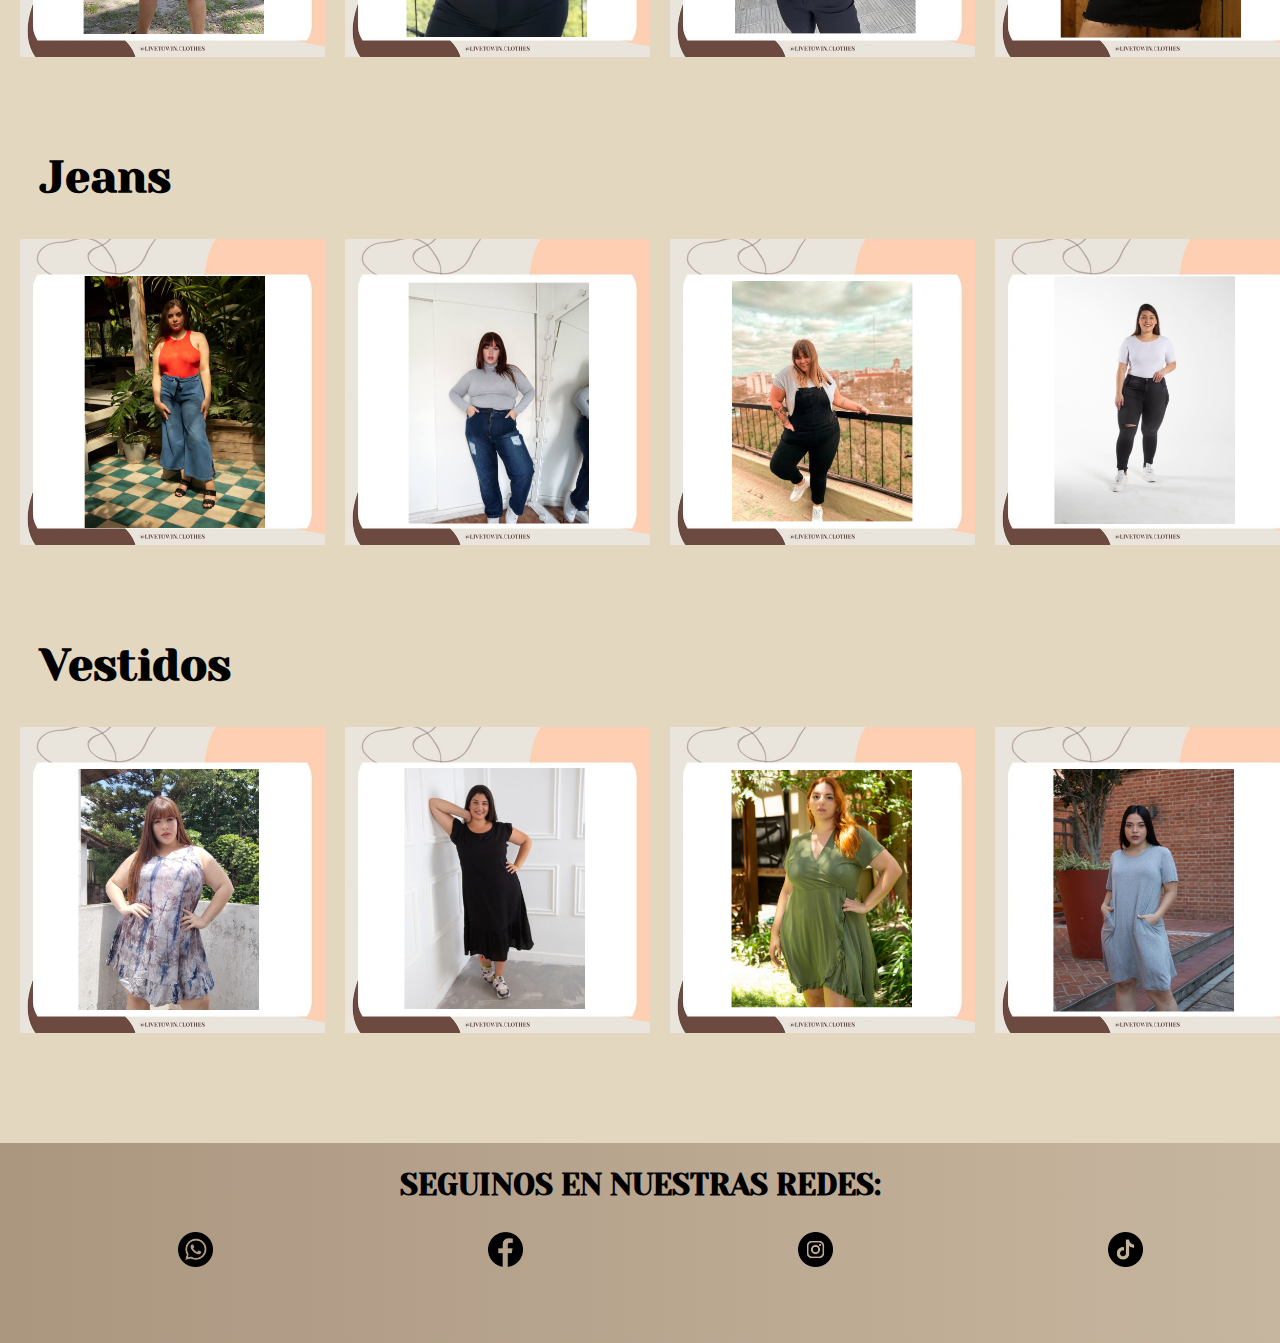
<file: secciones/productos.html>
<!DOCTYPE html>
<html lang="es">
<head>
	<meta charset="UTF-8">
	<meta name="viewport" content="width=device-width, initial-scale=1.0">
	<meta name="description" content="Nuestro catálogo de productos"/>
	<meta name="keywords" content="Venta, moda curvy, plus size, talles grandes, vestidos, pantalones, remeras, camperas"/>
	<title>Productos - Live to Win</title>
	<link rel="icon" href="../imagenes/icon.ico">
	<link rel="stylesheet" href="https://cdn.jsdelivr.net/npm/bootstrap@4.6.1/dist/css/bootstrap.min.css" integrity="sha384-zCbKRCUGaJDkqS1kPbPd7TveP5iyJE0EjAuZQTgFLD2ylzuqKfdKlfG/eSrtxUkn" crossorigin="anonymous">
	<link rel="stylesheet" type="text/css" href="../estilos/normalize.css">
	<link rel="stylesheet" type="text/css" href="../estilos/estilos.css">
	<link rel="preconnect" href="https://fonts.googleapis.com">
	<link rel="preconnect" href="https://fonts.gstatic.com" crossorigin>
	<link href="https://fonts.googleapis.com/css2?family=Yeseva+One&display=swap" rel="stylesheet">
</head>
<body>
	<header>
		
		<nav class="navbar navbar-expand-sm navbar-light fixed-top">
			<a class="navbar-brand" href="../index.html" class="sinLogo"><img src="../imagenes/ltw.png" alt="Live to Win" class="logo"></a>

			<h1 class="tituloEscondido">Live to Win</h1>

			<button class="navbar-toggler" type="button" data-toggle="collapse" data-target="#collapsibleNavbar">
				<span class="navbar-toggler-icon"></span>
			</button>
			<div class="collapse navbar-collapse" id="collapsibleNavbar">
				<ul class="navbar-nav">
					<li class="nav-item"><a class="nav-link" href="../index.html" target="_self">Inicio</a></li>
					<li class="nav-item dropdown">
						<a class="nav-link dropdown-toggle" id="navbardrop" data-toggle="dropdown" href="#">Productos</a>
						<div class="dropdown-menu">
							<a class="dropdown-item" href="#pantalon" target="_self" data-ancla="pantalon">Pantalones</a>
							<a class="dropdown-item" href="#remeron" target="_self" data-ancla="remeron">Remerones</a>
							<a class="dropdown-item" href="#campera" target="_self" data-ancla="campera">Camperas</a>
							<a class="dropdown-item" href="#jean" target="_self" data-ancla="jean">Jeans</a>
							<a class="dropdown-item" href="#vestido" target="_self" data-ancla="vestido">Vestidos</a>
						</div>
					</li>
					<li class="nav-item"><a class="nav-link" href="talles.html" target="_self">Talles</a></li>
					<li class="nav-item"><a class="nav-link" href="comprar.html" target="_self">Comprar</a></li>
					<li class="nav-item"><a class="nav-link" href="info.html" target="_self" >Info</a></li>
					<li class="nav-item"><a class="nav-link" href="contacto.html" target="_self" >Contacto</a></li>
				</ul>
			
		</nav>
	</header>

	<main>
		<h2 class="tituloSeccion">Catálogo de prendas</h2>
		<a id="pantalon"></a>
		<h3 class="tituloCadaPrenda" >Pantalones</h3>
		<div class="prendasAcomodadas">
	
			<div class="descripcion">
					
				<img src="../imagenes/pantalongabardina.png"  class="prenda rounded">
				<div class="oculto">
	  				<div class="textoPrenda">
	  				  	<h3>CALZALÓN GABARDINA</h3>
						<p class="descPrendas"> $5.990 en efectivo retirando en el showroom</p>
						<p>Colores disponibles:</p>
						<ul class="textoColores">
							<li>Negro  </li>
							<li>Verde militar </li>
						</ul>
	  			  	</div>
	 			</div>
			</div>
			<div class="descripcion">	
				<img src="../imagenes/pantalonjogger.png"  class="prenda rounded">
					<div class="oculto">
	  				  	<div class="textoPrenda">
	  				  		<h3>JOGGER JEAN CON BOLSILLOS</h3>
							<p class="descPrendas"> $5.990 en efectivo retirando en el showroom</p>
							<p>Colores disponibles:</p>
							<ul class="textoColores">
								<li>Gris oscuro  </li>
								<li>Verde militar </li>
							</ul>
	  				  	</div>
	 				 </div>
			</div>
			<div class="descripcion">	
				<img src="../imagenes/pantalonpalazo.png"  class="prenda rounded">
					<div class="oculto">
	  				  	<div class="textoPrenda">
	  				  		<h3>PALAZO MIDI MORLEY </h3>
							<p class="descPrendas">$3.990 en efectivo retirando en el showroom</p>
							<p>Colores disponibles:</p>
							<ul class="textoColores">
								<li>Negro  </li>
								<li>Verde militar </li>
							</ul>
	  				  	</div>
	 				 </div>
				
			</div>
			<div class="descripcion">	
				<img src="../imagenes/pantalonengomado.png"  class="prenda rounded">
					<div class="oculto">
	  				  	<div class="textoPrenda">
	  				  		<h3> CHUPÍN ENGOMADO</h3>
							<p class="descPrendas">$5.990 en efectivo retirando en el showroom</p>
							<p>Colores disponibles:</p>
							<ul class="textoColores">
								<li>Bordeaux </li>
								<li>Negro  </li>
							</ul>
	  				  	</div>
	 				 </div>
				
			</div>
		</div>
		<a id="remeron"></a>
		<h3 class="tituloCadaPrenda" >Remerones</h3>
		<div class="prendasAcomodadas">
				
			<div class="descripcion">	
				
				<img src="../imagenes/remeralino.png"  class="prenda rounded">
					<div class="oculto">
	  				  	<div class="textoPrenda">
	  				  		<h3> REMERA LINO CON VOLADOS</h3>
							<p class="descPrendas">$3.290 en efectivo retirando en el showroom</p>
							<p>Colores disponibles:</p>
							<ul class="textoColores">
								<li>Celeste  </li>
								<li>Rosa </li>
							</ul>
	  				  	</div>
	 				 </div>
				
			</div>
			<div class="descripcion">	
				<img src="../imagenes/remeramusculosa.png"  class="prenda rounded">
					<div class="oculto">
	  				  	<div class="textoPrenda">
	  				  		<h3> MUSCULOSA HILO ANCHA</h3>
							<p class="descPrendas">$2.490 en efectivo retirando en el showroom</p>
							<p>Colores disponibles:</p>
							<ul class="textoColores">
								<li>Lila </li>
								<li>Azul  </li>
							</ul>
	  				  	</div>
	 				 </div>
			</div>
			<div class="descripcion">	
				<img src="../imagenes/remeramangacorta.png"  class="prenda rounded">
					<div class="oculto">
	  				  	<div class="textoPrenda">
	  				  		<h3> MANGA CORTA BASICA</h3>
							<p class="descPrendas">$3.190 en efectivo retirando en el showroom</p>
							<p>Colores disponibles:</p>
							<ul class="textoColores">
								<li>Negro  </li>
								<li>Blanco </li>
							</ul>
	  				  	</div>
	 				 </div>
				
			</div>
			<div class="descripcion">	
				<img src="../imagenes/remeraconstrass.png"  class="prenda rounded">
					<div class="oculto">
	  				  	<div class="textoPrenda">
	  				  		<h3>MANGA CORTA CON TIRA DE STRASS</h3>
							<p class="descPrendas"> $1.890 en efectivo retirando en el showroom</p>
							<p>Colores disponibles:</p>
							<ul class="textoColores">
								<li>Negro  </li>
								<li>Blanco </li>
							</ul>
	  				  	</div>
	 				 </div>
				
			</div>
		</div>
		<a id="campera"></a>
		<h3 class="tituloCadaPrenda" >Camperas</h3>
		<div class="prendasAcomodadas">
				
			<div class="descripcion">	
				
				<img src="../imagenes/camperablazer.png"  class="prenda rounded">
					<div class="oculto">
	  				  	<div class="textoPrenda">
	  				  		<h3>BLAZER DOBLE CREPE</h3>
							<p class="descPrendas"> $8.990 en efectivo retirando en el showroom</p>
							<p>Colores disponibles:</p>
							<ul class="textoColores">
								<li>Azul </li>
								<li>Negro  </li>
							</ul>
	  				  	</div>
	 				 </div>
				
			</div>
			<div class="descripcion">	
				<img src="../imagenes/camperacuero.png"  class="prenda rounded">
					<div class="oculto">
	  				  	<div class="textoPrenda">
	  				  		<h3>CAMPERA ENGOMADA</h3>
							<p class="descPrendas">$7.990 en efectivo retirando en el showroom</p>
							<p>Colores disponibles:</p>
							<ul class="textoColores">
								<li>Gris </li>
								<li>Negro  </li>
							</ul>
	  				  	</div>
	 				 </div>
			</div>
			<div class="descripcion">	
				<img src="../imagenes/camperajean.png"  class="prenda rounded">
					<div class="oculto">
	  				  	<div class="textoPrenda">
	  				  		<h3> CAMPERA JEAN</h3>
							<p class="descPrendas">$6.990 en efectivo retirando en el showroom</p>
							<p>Colores disponibles:</p>
							<ul class="textoColores">
								<li>Azul </li>
								<li>Negro  </li>
							</ul>
	  				  	</div>
	 				 </div>
				
			</div>
			<div class="descripcion">	
				<img src="../imagenes/camperatachas.png"  class="prenda rounded">
					<div class="oculto">
	  				  	<div class="textoPrenda">
	  				  		<h3>CAMPERON CON TACHAS </h3>
							<p class="descPrendas">$7.990 en efectivo retirando en el showroom</p>
							<p>Colores disponibles:</p>
							<ul class="textoColores">
								<li>Azul </li>
								<li>Negro  </li>
							</ul>
	  				  	</div>
	 				 </div>
				
			</div>
		</div>
		<a id="jean"></a>
		<h3 class="tituloCadaPrenda" >Jeans</h3>
		<div class="prendasAcomodadas">
				
			<div class="descripcion">	
				
				<img src="../imagenes/jeanpalazo.png"  class="prenda rounded">
					<div class="oculto">
	  				  	<div class="textoPrenda">
	  				  		<h3> PALAZO MIDI JEAN CON LAZO</h3>
							<p class="descPrendas">$6.990 en efectivo retirando en el showroom</p>
							<p>Colores disponibles:</p>
							<ul class="textoColores">
								<li>Azul </li>
								<li>Negro  </li>
							</ul>
	  				  	</div>
	 				 </div>
				
			</div>
			<div class="descripcion">	
				<img src="../imagenes/jeanmom.png"  class="prenda rounded">
					<div class="oculto">
	  				  	<div class="textoPrenda">
	  				  		<h3>JEAN MOM CON ROTURAS</h3>
							<p class="descPrendas">$8.490 en efectivo retirando en el showroom</p>
							<p>Colores disponibles:</p>
							<ul class="textoColores">
								<li>Azul </li>
								<li>Negro  </li>
							</ul>
	  				  	</div>
	 				 </div>
			</div>
			<div class="descripcion">	
				<img src="../imagenes/jeanjardinero.png"  class="prenda rounded">
					<div class="oculto">
	  				  	<div class="textoPrenda">
	  				  		<h3> JARDINERO JEAN</h3>
							<p class="descPrendas">$9.490 en efectivo retirando en el showroom</p>
							<p>Colores disponibles:</p>
							<ul class="textoColores">
								<li>Azul </li>
								<li>Negro  </li>
							</ul>
	  				  	</div>
	 				 </div>
				
			</div>
			<div class="descripcion">	
				<img src="../imagenes/jeanchupin.png"  class="prenda rounded">
					<div class="oculto">
	  				  	<div class="textoPrenda">
	  				  		<h3> CHUPÍN CON ROTURAS</h3>
							<p class="descPrendas">$6.490 en efectivo retirando en el showroom</p>
							<p>Colores disponibles:</p>
							<ul class="textoColores">
								<li>Azul </li>
								<li>Negro  </li>
							</ul>
	  				  	</div>
	 				 </div>
				
			</div>
		</div>
		<a id="vestido"></a>
		<h3 class="tituloCadaPrenda" >Vestidos</h3>
		<div class="prendasAcomodadas">
			
			<div class="descripcion">	

				<img src="../imagenes/vestidomusculoso.png"  class="prenda rounded">
					<div class="oculto">
	  				  	<div class="textoPrenda">
	  				  		<h3> VESTIDO MUSCULOSO BATIK</h3>
							<p class="descPrendas">$3.490 en efectivo retirando en el showroom</p>
							<p>Colores disponibles:</p>
							<ul class="textoColores">
								<li>Batik </li>
							</ul>
	  				  	</div>
	 				 </div>
				
			</div>
			<div class="descripcion">	
				<img src="../imagenes/vestidolargo.png"  class="prenda rounded">
					<div class="oculto">
	  				  	<div class="textoPrenda">
	  				  		<h3> MAXI VESTIDO LINO CON VOLADO</h3>
							<p class="descPrendas">$5.990 en efectivo retirando en el showroom</p>
							<p>Colores disponibles:</p>
							<ul class="textoColores">
								<li>Negro </li>
								<li>Gris oscuro  </li>
							</ul>
	  				  	</div>
	 				 </div>
			</div>
			<div class="descripcion">	
				<img src="../imagenes/vestidocruzado.png"  class="prenda rounded">
					<div class="oculto">
	  				  	<div class="textoPrenda">
	  				  		<h3>VESTIDO CRUZADO CON VOLADOS MILITAR </h3>
							<p class="descPrendas">$3.990 en efectivo retirando en el showroom</p>
							<p>Colores disponibles:</p>
							<ul class="textoColores">
								<li>Negro </li>
								<li>Verde militar </li>
							</ul>
	  				  	</div>
	 				 </div>
				
			</div>
			<div class="descripcion">	
				<img src="../imagenes/vestidobolsillo.png"  class="prenda rounded">
					<div class="oculto">
	  				  	<div class="textoPrenda">
	  				  		<h3>VESTIDO CON BOLSILLOS GRIS</h3>
							<p class="descPrendas"> $3.490 en efectivo retirando en el showroom</p>
							<p>Colores disponibles:</p>
							<ul class="textoColores">
								<li>Gris claro </li>
								<li>Negro </li>
							</ul>
	  				  	</div>
	 				 </div>
				
			</div> 
		</div>
	</main>

	<footer>
		<h2>seguinos en nuestras redes: </h2>
		<nav>
	
			<ul class="botoneraRedes">

				<li class="logoRedesPos"><a href="https://wa.me/c/5491140865985" target="_blank" data-toggle="tooltip" title="WhatsApp LivetoWin" ><img src="../imagenes/whatsapplogo.png"  alt="Whatsapp" class="logoRedes"></a></li>

				<li class="logoRedesPos"><a href="https://www.facebook.com/livetowin.clothes" target="_blank" data-toggle="tooltip" title="@LivetoWin.clothes "><img src="../imagenes/facebooklogo.png"  alt="Facebook.com" class="logoRedes"></a></li>

				<li class="logoRedesPos"><a href="https://www.instagram.com/livetowin.clothes/" target="_blank" data-toggle="tooltip" title="livetowin.clothes "><img src="../imagenes/instagramlogo.png"  alt="Instagram.com" class="logoRedes"></a></li>

				<li class="logoRedesPos"><a href="https://tiktok.com/search?q=livetowinclothes&t=1631678703982" target="_blank" data-toggle="tooltip" title="livetowinclothes "><img src="../imagenes/tiktoklogo.png"  alt="Tiktok.com" class="logoRedes"></a></li>
				
			</ul>
		</nav>
	</footer>
	<script src="https://cdn.jsdelivr.net/npm/jquery@3.5.1/dist/jquery.slim.min.js" integrity="sha384-DfXdz2htPH0lsSSs5nCTpuj/zy4C+OGpamoFVy38MVBnE+IbbVYUew+OrCXaRkfj" crossorigin="anonymous"></script>
	<script src="https://cdn.jsdelivr.net/npm/popper.js@1.16.1/dist/umd/popper.min.js" integrity="sha384-9/reFTGAW83EW2RDu2S0VKaIzap3H66lZH81PoYlFhbGU+6BZp6G7niu735Sk7lN" crossorigin="anonymous"></script>
	<script src="https://cdn.jsdelivr.net/npm/bootstrap@4.6.1/dist/js/bootstrap.min.js" integrity="sha384-VHvPCCyXqtD5DqJeNxl2dtTyhF78xXNXdkwX1CZeRusQfRKp+tA7hAShOK/B/fQ2" crossorigin="anonymous"></script>
	<script>
		$(document).ready(function(){
		  $('[data-toggle="tooltip"]').tooltip();   
		});
	</script>
</body>
</html>
</file>
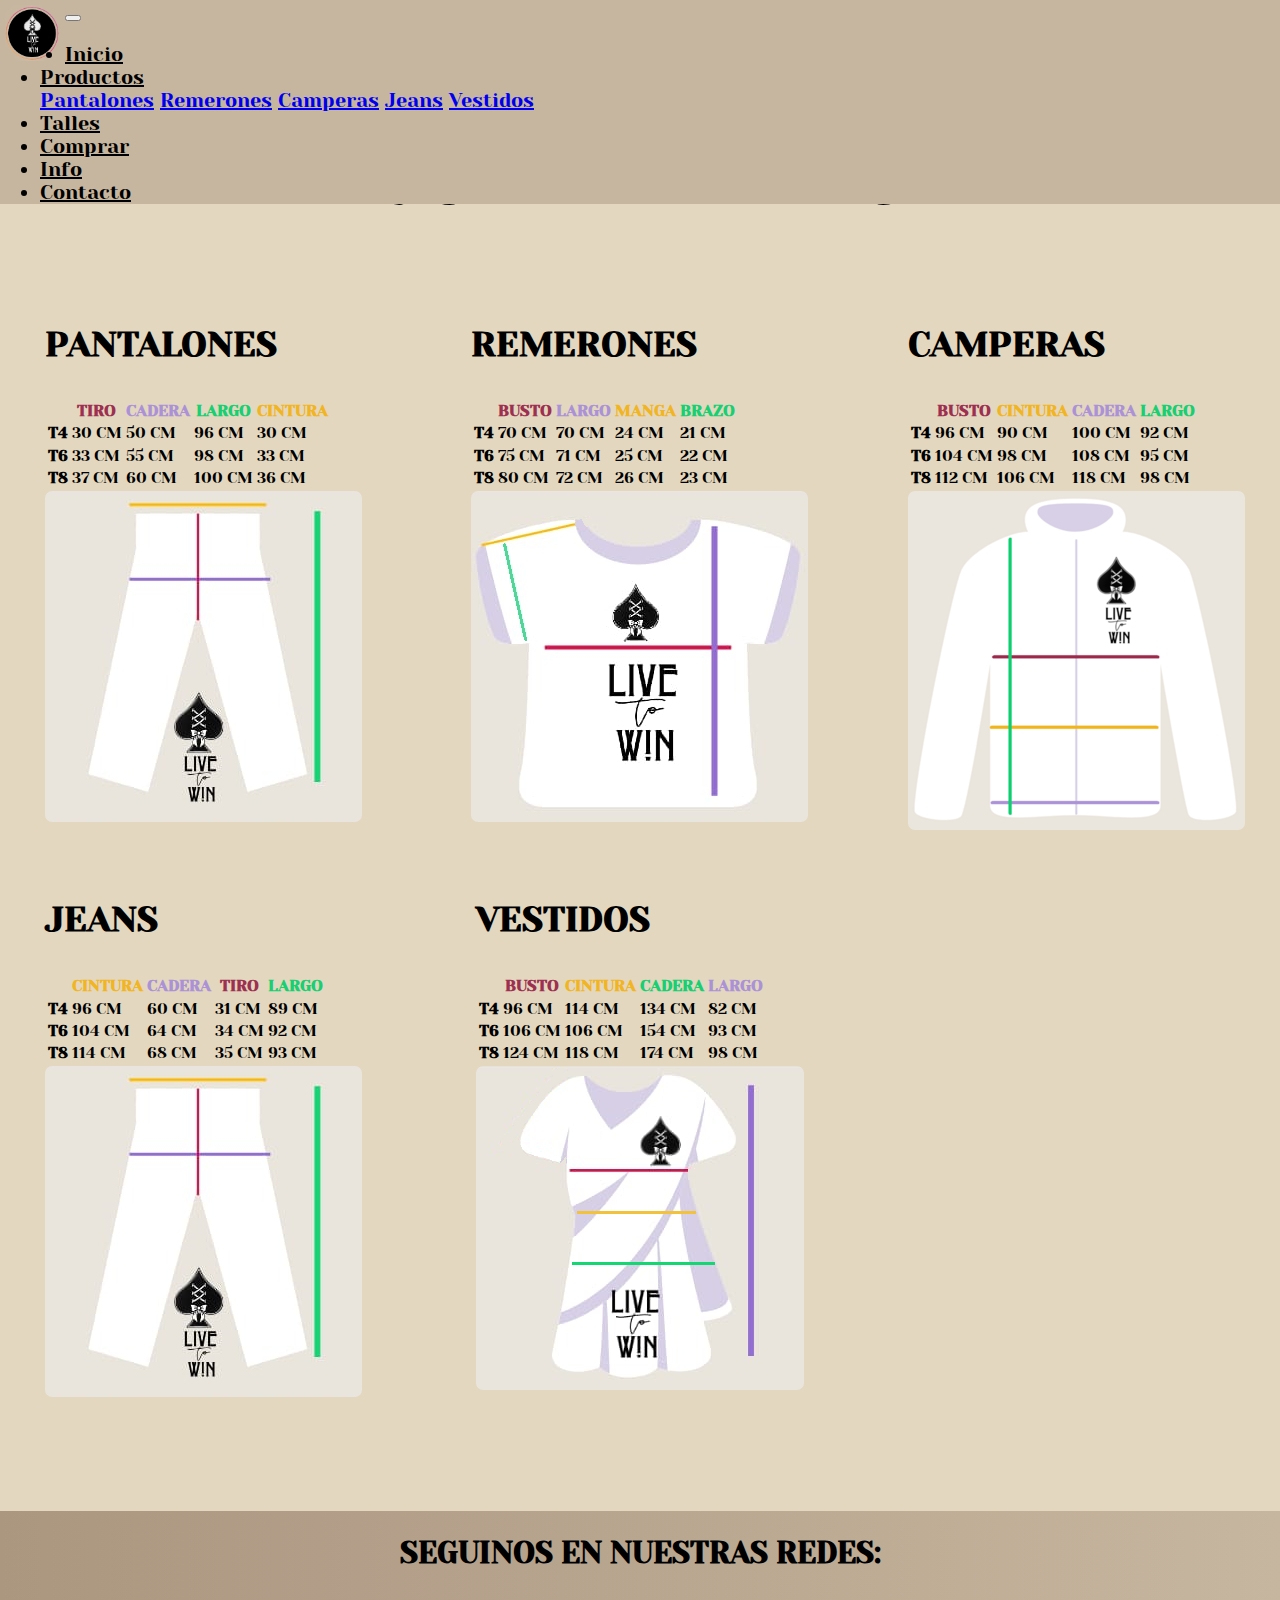
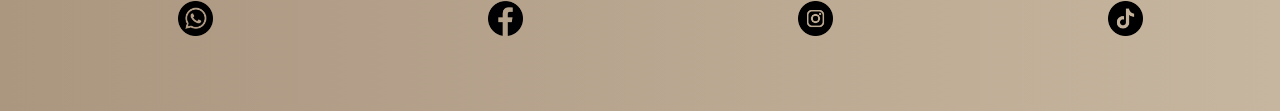
<file: secciones/talles.html>
<!DOCTYPE html>
<html lang="es">
<head>
	<meta charset="UTF-8">
	<meta name="viewport" content="width=device-width, initial-scale=1.0">
	<meta name="description" content="Guía de talles para que puedas elegir tu prenda, sin necesidad de probártela"/>
	<meta name="keywords" content="Venta, moda curvy, plus size, talles grandes"/>
	<meta name="copyright" content="Juan Manuel Cubillas" />
	<title>Guía de Talles - Live to Win</title>
	<link rel="icon" href="../imagenes/icon.ico">
	<link rel="stylesheet" href="https://cdn.jsdelivr.net/npm/bootstrap@4.6.1/dist/css/bootstrap.min.css" integrity="sha384-zCbKRCUGaJDkqS1kPbPd7TveP5iyJE0EjAuZQTgFLD2ylzuqKfdKlfG/eSrtxUkn" crossorigin="anonymous">
	<link rel="stylesheet" type="text/css" href="../estilos/normalize.css">
	<link rel="stylesheet" type="text/css" href="../estilos/estilos.css">
	<link rel="preconnect" href="https://fonts.googleapis.com">
	<link rel="preconnect" href="https://fonts.gstatic.com" crossorigin>
	<link href="https://fonts.googleapis.com/css2?family=Yeseva+One&display=swap" rel="stylesheet">
</head>
<body>
	<header>
		<nav class="navbar navbar-expand-sm navbar-light fixed-top">
			<a class="navbar-brand" href="../index.html" class="sinLogo"><img src="../imagenes/ltw.png" alt="Live to Win" class="logo"></a>

			<h1 class="tituloEscondido">Live to Win</h1>

			<button class="navbar-toggler" type="button" data-toggle="collapse" data-target="#collapsibleNavbar">
				<span class="navbar-toggler-icon"></span>
			</button>
			<div class="collapse navbar-collapse" id="collapsibleNavbar">
				<ul class="navbar-nav">
					<li class="nav-item"><a class="nav-link" href="../index.html" target="_self">Inicio</a></li>
					<li class="nav-item dropdown">
						<a class="nav-link dropdown-toggle" id="navbardrop" data-toggle="dropdown" href="#">Productos</a>
						<div class="dropdown-menu">
							<a class="dropdown-item" href="productos.html#pantalon" target="_self" data-ancla="pantalon">Pantalones</a>
							<a class="dropdown-item" href="productos.html#remeron" target="_self" data-ancla="remeron">Remerones</a>
							<a class="dropdown-item" href="productos.html#campera" target="_self" data-ancla="campera">Camperas</a>
							<a class="dropdown-item" href="productos.html#jean" target="_self" data-ancla="jean">Jeans</a>
							<a class="dropdown-item" href="productos.html#vestido" target="_self" data-ancla="vestido">Vestidos</a>
						</div>
					</li>
					<li class="nav-item"><a class="nav-link" href="talles.html" target="_self">Talles</a></li>
					<li class="nav-item"><a class="nav-link" href="comprar.html" target="_self">Comprar</a></li>
					<li class="nav-item"><a class="nav-link" href="info.html" target="_self" >Info</a></li>
					<li class="nav-item"><a class="nav-link" href="contacto.html" target="_self" >Contacto</a></li>
				</ul>
			
		</nav>
	</header>
	<main class="mainTalles">
		<h2 class="tituloTalles tituloSeccion">
			Guia de talles
		</h2>

		<div class="tablas">
			<div class="tabla1"> <h3>Pantalones</h3>

				<table class="table-hover tabla tabla-1 text-center table-sm table">
					<thead>
						<tr>
							<th scope="col"></th>
							<th scope="col" class="bordeaux">TIRO</th>
							<th scope="col" class="violeta">CADERA</th>
							<th scope="col" class="verde">LARGO</th>
							<th scope="col" class="naranja">CINTURA</th>
						</tr>
					</thead>
					<tbody>
						<tr>
							<th scope="row">T4</th>
							<td>30 cm</td>
							<td>50 cm</td>
							<td>96 cm</td>
							<td>30 cm</td>
						</tr>
						<tr>
							<th scope="row">T6</th>
							<td>33 cm</td>
							<td>55 cm</td>
							<td>98 cm</td>
							<td>33 cm</td>
						</tr>
						<tr>
							<th scope="row">T8</th>
							<td>37 cm</td>
							<td>60 cm</td>
							<td>100 cm</td>
							<td>36 cm</td>
						</tr>
					</tbody>
				</table>
				<img src="../imagenes/referenciasPantalon.png">
			</div>
			<div class="tabla2"><h3>Remerones</h3>
				<table class="table-hover tabla tabla-2 text-center table-sm table">
					<thead>
						<tr>
							<th scope="col"></th>
							<th scope="col" class="bordeaux">BUSTO</th>
							<th scope="col" class="violeta">LARGO</th>
							<th scope="col" class="naranja">MANGA</th>
							<th scope="col" class="verde">BRAZO</th>
						</tr>
					</thead>
					<tbody>
						<tr>
							<th scope="row">T4</th>
							<td>70 cm</td>
							<td>70 cm</td>
							<td>24 cm</td>
							<td>21 cm</td>
						</tr>
						<tr>
							<th scope="row">T6</th>
							<td>75 cm</td>
							<td>71 cm</td>
							<td>25 cm</td>
							<td>22 cm</td>
						</tr>
						<tr>
							<th scope="row">T8</th>
							<td>80 cm</td>
							<td>72 cm</td>
							<td>26 cm</td>
							<td>23 cm</td>
						</tr>
					</tbody>
				</table>
				<img src="../imagenes/referenciasRemeron.png">
			</div>
			<div class="tabla3"><h3>Camperas</h3>
				<table class="table-hover tabla tabla-3 text-center table-sm table">
					<thead>
						<tr>
							<th scope="col"></th>
							<th scope="col" class="bordeaux">BUSTO</th>
							<th scope="col" class="naranja">CINTURA</th>
							<th scope="col" class="violeta">CADERA</th>
							<th scope="col" class="verde">LARGO</th>
						</tr>
					</thead>
					<tbody>
						<tr>
							<th scope="row">T4</th>
							<td>96 cm</td>
							<td>90 cm</td>
							<td>100 cm</td>
							<td>92 cm</td>
						</tr>
						<tr>
							<th scope="row">T6</th>
							<td>104 cm</td>
							<td>98 cm</td>
							<td>108 cm</td>
							<td>95 cm</td>
						</tr>
						<tr>
							<th scope="row">T8</th>
							<td>112 cm</td>
							<td>106 cm</td>
							<td>118 cm</td>
							<td>98 cm</td>
						</tr>
					</tbody>
				</table>
				<img src="../imagenes/referenciasCampera.png">
			</div>
			<div class="tabla4"><h3>Jeans</h3>
				<table  class="table-hover tabla tabla-4 text-center table-sm table">
					<thead>
						<tr>
							<th scope="col"></th>
							<th scope="col" class="naranja">CINTURA</th>
							<th scope="col" class="violeta">CADERA</th>
							<th scope="col" class="bordeaux">TIRO</th>
							<th scope="col" class="verde">LARGO</th>
						</tr>
					</thead>
					<tbody>
						<tr>
							<th scope="row">T4</th>
							<td>96 cm</td>
							<td>60 cm</td>
							<td>31 cm</td>
							<td>89 cm</td>
						</tr>
						<tr>
							<th scope="row">T6</th>
							<td>104 cm</td>
							<td>64 cm</td>
							<td>34 cm</td>
							<td>92 cm</td>
						</tr>
						<tr>
							<th scope="row">T8</th>
							<td>114 cm</td>
							<td>68 cm</td>
							<td>35 cm</td>
							<td>93 cm</td>
						</tr>
					</tbody>
				</table>
				<img src="../imagenes/referenciasPantalon.png">
			</div>
			<div class="tabla5"><h3>Vestidos</h3>
				<table class="table-hover tabla tabla-5 text-center table-sm table">
					<thead>
						<tr>
							<th scope="col"></th>
							<th scope="col" class="bordeaux">BUSTO</th>
							<th scope="col" class="naranja">CINTURA</th>
							<th scope="col" class="verde">CADERA</th>
							<th scope="col" class="violeta">LARGO</th>
						</tr>
					</thead>
					<tbody>
						<tr>
							<th scope="row">T4</th>
							<td>96 cm</td>
							<td>114 cm</td>
							<td>134 cm</td>
							<td>82 cm</td>
						</tr>
						<tr>
							<th scope="row">T6</th>
							<td>106 cm</td>
							<td>106 cm</td>
							<td>154 cm</td>
							<td>93 cm</td>
						</tr>
						<tr>
							<th scope="row">T8</th>
							<td>124 cm</td>
							<td>118 cm</td>
							<td>174 cm</td>
							<td>98 cm</td>
						</tr>
					</tbody>
				</table>
				<img src="../imagenes/referenciasVestido.png">
			</div>
		</div>
		


	</main>

	<footer>
		<h2>seguinos en nuestras redes: </h2>
		<nav>
	
			<ul class="botoneraRedes">

				<li class="logoRedesPos"><a href="https://wa.me/c/5491140865985" target="_blank" data-toggle="tooltip" title="WhatsApp LivetoWin" ><img src="../imagenes/whatsapplogo.png"  alt="Whatsapp" class="logoRedes"></a></li>

				<li class="logoRedesPos"><a href="https://www.facebook.com/livetowin.clothes" target="_blank" data-toggle="tooltip" title="@LivetoWin.clothes "><img src="../imagenes/facebooklogo.png"  alt="Facebook.com" class="logoRedes"></a></li>

				<li class="logoRedesPos"><a href="https://www.instagram.com/livetowin.clothes/" target="_blank" data-toggle="tooltip" title="livetowin.clothes "><img src="../imagenes/instagramlogo.png"  alt="Instagram.com" class="logoRedes"></a></li>

				<li class="logoRedesPos"><a href="https://tiktok.com/search?q=livetowinclothes&t=1631678703982" target="_blank" data-toggle="tooltip" title="livetowinclothes "><img src="../imagenes/tiktoklogo.png"  alt="Tiktok.com" class="logoRedes"></a></li>
				
			</ul>
		</nav>
	</footer>
	<script src="https://cdn.jsdelivr.net/npm/jquery@3.5.1/dist/jquery.slim.min.js" integrity="sha384-DfXdz2htPH0lsSSs5nCTpuj/zy4C+OGpamoFVy38MVBnE+IbbVYUew+OrCXaRkfj" crossorigin="anonymous"></script>
	<script src="https://cdn.jsdelivr.net/npm/popper.js@1.16.1/dist/umd/popper.min.js" integrity="sha384-9/reFTGAW83EW2RDu2S0VKaIzap3H66lZH81PoYlFhbGU+6BZp6G7niu735Sk7lN" crossorigin="anonymous"></script>
	<script src="https://cdn.jsdelivr.net/npm/bootstrap@4.6.1/dist/js/bootstrap.min.js" integrity="sha384-VHvPCCyXqtD5DqJeNxl2dtTyhF78xXNXdkwX1CZeRusQfRKp+tA7hAShOK/B/fQ2" crossorigin="anonymous"></script>
	<script>
		$(document).ready(function(){
		  $('[data-toggle="tooltip"]').tooltip();   
		});
	</script>

</body>
</html>
</file>
<file: estilos/estilos.css>
.propiedadesFooter, footer {
  background: linear-gradient(to right, #ab9680, #c7b69f);
  height: 200px;
  width: 100%;
  margin: 0px;
  font-size: 20px; }

body {
  color: black;
  font-family: "Yeseva One", cursive;
  margin: 0;
  background-color: #e3d7bf;
  background-size: cover;
  background-repeat: no-repeat;
  background-position: center; }

/*-----------------------------------------*/
/*-----Header-------*/
header {
  margin: 0px;
  height: 65px;
  background-color: #c7b69f;
  position: fixed;
  width: 100%;
  z-index: 10; }

.logo {
  float: left;
  width: 55px;
  margin: 5px; }

.tituloEscondido {
  display: none; }

.dropdown-menu {
  background-color: #c7b69f;
  font-size: 20px; }

.navbar {
  background-color: #c7b69f;
  font-size: 20px; }

.navbar-light .navbar-nav .nav-link {
  color: black; }

/*-----FinHeader-------*/
/*-----Footer-------*/
footer h2 {
  margin: 0px;
  padding-top: 25px;
  text-align: center;
  text-transform: uppercase; }
footer nav ul {
  margin-top: 30px;
  margin-bottom: 60px;
  list-style: none;
  display: flex;
  flex-direction: row;
  justify-content: space-around; }
  footer nav ul img {
    width: 35px;
    height: 35px; }

/*-----FinFooter-------*/
/*------------MAIN DEL INDEX------------------*/
main {
  padding-top: 65px;
  min-height: 700px;
  background-size: cover;
  padding-bottom: 60px; }

.contieneBG {
  position: relative;
  display: inline-block;
  text-align: center; }
  .contieneBG div {
    text-align: center;
    margin: 80px 80px 20px 80px;
    padding-bottom: 50px; }

.tituloIndex {
  font-size: 65px;
  padding-bottom: 35px; }

h3 {
  font-size: 35px;
  margin-bottom: 35px; }

p {
  font-size: 25px; }

.tituloSeccion {
  text-align: center;
  font-size: 65px;
  margin-top: 60px;
  padding: 20px 0px 15px;
  text-transform: uppercase; }

.carousel-inner img {
  width: 100%;
  height: 80%; }

/*--------------------------------------------*/
/*-------------MAIN DE PRODUCTOS---------------*/
.prendasAcomodadas {
  width: 100%;
  display: grid;
  grid-template-columns: repeat(4, 1fr);
  grid-gap: 20px;
  align-items: start;
  justify-items: center;
  padding: 0px 20px 50px 20px; }
  .prendasAcomodadas .descripcion {
    position: relative;
    display: inline-block; }
    .prendasAcomodadas .descripcion .prenda {
      display: block;
      width: 100%; }
    .prendasAcomodadas .descripcion .oculto {
      position: absolute;
      top: 0;
      bottom: 0;
      left: 0;
      right: 0;
      height: 100%;
      width: 100%;
      opacity: 0;
      transition: .2s;
      background-color: #c7b69f;
      border-radius: 2%; }
      .prendasAcomodadas .descripcion .oculto .textoPrenda {
        color: black;
        position: absolute;
        top: 10%;
        text-align: center; }
        .prendasAcomodadas .descripcion .oculto .textoPrenda h3 {
          font-size: 22px; }
        .prendasAcomodadas .descripcion .oculto .textoPrenda p {
          font-size: 18px; }
        .prendasAcomodadas .descripcion .oculto .textoPrenda ul {
          font-size: 18px; }
        .prendasAcomodadas .descripcion .oculto .textoPrenda .textoColores {
          list-style-type: disc;
          text-align: left;
          padding-left: 35%; }

.descPrendas {
  padding: 0 15px 0 15px;
  display: inline;
  background: yellow; }

.descripcion:hover .oculto {
  opacity: 0.9; }

.tituloCadaPrenda {
  margin-left: 40px;
  font-size: 45px; }

/*--------------------------------------------*/
/*----------MAIN HTML TALLES------------------*/
.mainTalles {
  text-transform: uppercase; }

.tablas {
  width: 100%;
  display: grid;
  grid-template-columns: repeat(3, 1fr);
  grid-gap: 30px;
  align-items: start;
  justify-items: center;
  padding-bottom: 50px; }
  .tablas img {
    border-radius: 7px; }

.table {
  color: black; }

.verde {
  color: #18cf72; }

.naranja {
  color: #f1b523; }

.violeta {
  color: #ab92d6; }

.bordeaux {
  color: #9d3050; }

/*--------------------------------------------*/
/*----------MAIN COMPRAR ------------*/
.subTituloComprar {
  font-size: 25px;
  padding-left: 15%;
  padding-right: 15%;
  text-align: justify; }

.servicios {
  text-align: center;
  color: black;
  padding-bottom: 25px; }
  .servicios img {
    padding-bottom: 15px; }

.entreTituloComprar {
  font-size: 20px;
  padding: 5px; }

.descTituloComprar {
  font-size: 18px;
  text-decoration: none; }
  .descTituloComprar a {
    color: black; }

/*--------------------------------------------*/
/*------------MAIN HTML INFO--------------*/
.contenedorDatos {
  width: 60%;
  text-align: justify;
  padding-left: 8%;
  padding-bottom: 40px; }
  .contenedorDatos h4.subTitulos {
    padding-left: 2%; }
  .contenedorDatos .listasInfo {
    list-style-type: disclosure-closed;
    font-size: 18px; }
  .contenedorDatos .subTitulos {
    text-align: left; }
  .contenedorDatos .entreTitulos {
    padding: 8px 0px 10px 14px; }

.pregunta {
  width: 15%;
  padding-left: 20%;
  background-image: url(../imagenes/pregunta2.jpg);
  background-repeat: no-repeat;
  background-size: cover; }

h3.subTitulos {
  font-size: 35px; }

h4.subTitulos {
  font-size: 30px; }

.entreTitulos {
  font-size: 20px; }

.datosOcultos {
  display: none;
  width: 84%;
  text-align: justify;
  padding-left: 8%;
  padding-bottom: 40px; }

/*--------------------------------------------*/
/*------------MAIN HTML CONTACTO--------------*/
.content {
  padding: 7rem 0; }

.container {
  margin-top: 70px; }

.form-control {
  border: none;
  border: 1px solid #d9d9d9;
  border-radius: 0; }

.form-control:active, .form-control:focus {
  outline: none;
  -webkit-box-shadow: none;
  box-shadow: none;
  border-color: black; }

.btn, .form-control {
  height: 55px; }

.btn:active, .btn:focus {
  outline: none;
  -webkit-box-shadow: none;
  box-shadow: none; }

#message {
  resize: vertical; }

.submitting {
  float: left;
  width: 100%;
  padding: 10px 0;
  display: none;
  font-weight: bold;
  font-size: 12px;
  color: black; }

.btn-primary {
  color: white;
  background-color: #7e634e;
  border-color: #7e634e;
  border-radius: 10% !important; }

.btn-primary:hover {
  color: black;
  background-color: #735945;
  border-color: #735945; }

p.mb-6 {
  font-size: 20px; }

.list-unstyled {
  font-size: 18px; }

.mapaContacto {
  padding-left: 20px; }

/*--------------------------------------------*/
@media only screen and (max-width: 1080px) {
  .botonera li {
    display: inline-block;
    font-size: 13px;
    padding: 2px 6px 2px 6px;
    border-radius: 4px;
    margin-top: 5px; }

  .textoCentradoBG {
    margin-top: 60px; }

  .tituloSeccion {
    font-size: 60px; }

  .encontranos {
    font-size: 20px; }

  .tituloIndex {
    font-size: 60px; } }
@media only screen and (max-width: 980px) {
  .sinLogo {
    display: none; }

  .tituloPrincipal {
    display: inline-block;
    text-align: center;
    font-size: 40px;
    margin-top: 9px;
    margin-left: 20%; }

  .botonera li {
    display: inline-block;
    font-size: 10px;
    padding: 2px 4px 2px 4px;
    margin-top: 10px; }

  .tablas {
    width: 100%;
    display: grid;
    grid-template-columns: repeat(2, 1fr); }

  .tituloCadaPrenda {
    font-size: 30px; }

  .prendasAcomodadas {
    width: 100%;
    display: grid;
    grid-template-columns: repeat(3, 1fr); }

  .tituloSeccion {
    font-size: 55px; }

  .encontranos {
    font-size: 15px;
    padding-left: 5%; }

  .tituloIndex {
    font-size: 55px; }

  .datosVisibles {
    display: none; }

  .datosOcultos {
    display: block; } }
@media only screen and (max-width: 780px) {
  .dropdown-menu {
    background-color: #c7b69f;
    font-size: 17px; }

  .navbar {
    background-color: #c7b69f;
    font-size: 17px; }

  .tablas {
    width: 100%;
    display: grid;
    grid-template-columns: 1fr; }

  .prendasAcomodadas {
    width: 100%;
    display: grid;
    grid-template-columns: repeat(2, 1fr); }

  .tituloSeccion {
    margin-top: 50px;
    font-size: 45px; }

  .tituloIndex {
    font-size: 45px; }

  .textoCentradoBG p {
    font-size: 18px; }

  .textoCentradoBG h3 {
    font-size: 25px; }

  .divContacto {
    width: 100%;
    display: grid;
    grid-template-columns: repeat(1, 1fr); }

  .encontranos {
    text-align: center; } }
/*--------EN ESTA MEDIDA COLOCARIA UN MENU HAMBURGUESA EN LUGAR DE LOS BOTONES---------*/
@media only screen and (max-width: 575px) {
  .tituloEscondido {
    display: block; }

  .tituloIndex {
    display: none; } }
/*-----------------------MEDIDA DE IPHONE 6/7/8 ---------------------*/
@media only screen and (max-width: 450px) {
  .tituloPrincipal {
    text-align: center;
    margin-top: 10px;
    margin-left: 20%; }

  .textoCentradoBG {
    margin-top: 40px; }

  .prendasAcomodadas {
    width: 100%;
    display: grid;
    grid-template-columns: repeat(1, 1fr); }

  .tituloCadaPrenda {
    font-size: 20px; }

  footer h2 {
    font-size: 16px; }

  .tituloSeccion {
    font-size: 25px; }

  h3.subTitulos {
    font-size: 20px; }

  h4.subTitulos {
    font-size: 18px; }

  h4.entreTitulos {
    font-size: 18px; } }

/*# sourceMappingURL=estilos.css.map */
</file>
